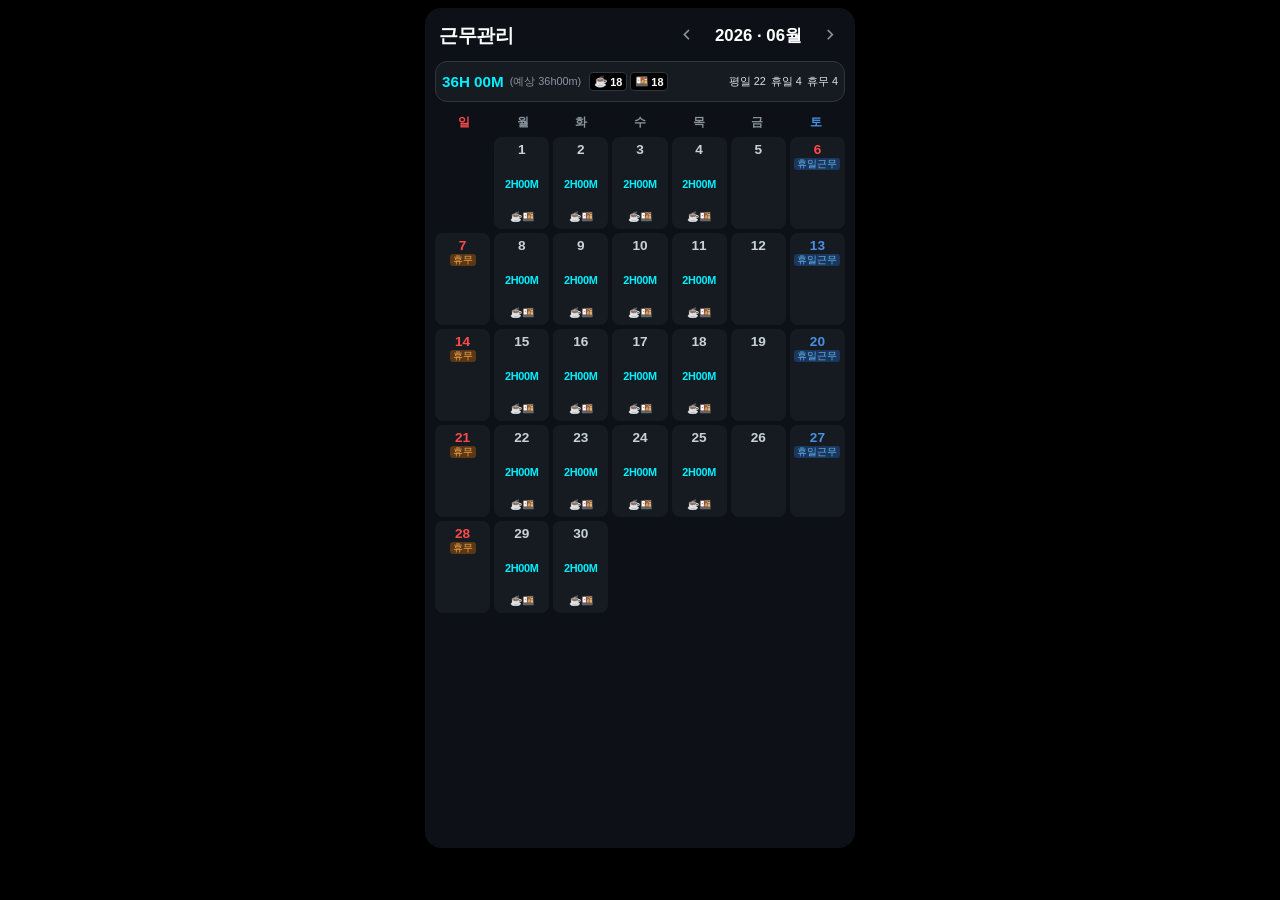
<file: index.htm>
<!DOCTYPE html>
<html lang="ko">
<head>
    <meta charset="UTF-8">
    <meta name="viewport" content="width=device-width, initial-scale=1.0, maximum-scale=1.0, user-scalable=no">
    <title>근무관리 시스템 v9.4 (구글 연동)</title>
    <link href="https://fonts.googleapis.com/css2?family=Material+Symbols+Outlined" rel="stylesheet">
    <style>
        :root {
            --body-bg: #000000;
            --app-bg: #0d1117;
            --card-bg: #161b22;
            --border-color: #30363d;
            --text-main: #e0e0e0;
            --text-white: #ffffff;
            --text-muted: #8b949e;
            --accent-color: #00f0ff;
            --cell-num: #c9d1d9;
        }

        [data-theme="light"] {
            --body-bg: #f0f2f5;
            --app-bg: #ffffff;
            --card-bg: #f6f8fa;
            --border-color: #d0d7de;
            --text-main: #24292f;
            --text-white: #1f2328;
            --text-muted: #57606a;
            --accent-color: #0969da;
            --cell-num: #24292f;
        }

        * { box-sizing: border-box; margin: 0; padding: 0; font-family: -apple-system, BlinkMacSystemFont, "Segoe UI", Roboto, sans-serif; }
        body { background-color: var(--body-bg); color: var(--text-main); display: flex; justify-content: center; align-items: flex-start; min-height: 100vh; padding: 8px; transition: background-color 0.2s ease; }
        
        .app-container {
            background-color: var(--app-bg); width: 100%; max-width: 430px; min-height: 840px;
            border-radius: 16px; padding: 14px 10px; display: flex; flex-direction: column;
            box-shadow: 0 4px 20px rgba(0,0,0,0.3); transition: background-color 0.2s ease;
        }

        .app-header { display: flex; justify-content: space-between; align-items: center; margin-bottom: 12px; padding: 0 4px; }
        .app-title { font-size: 1.2rem; font-weight: 800; color: var(--text-white); letter-spacing: -0.5px; }
        .month-selector { display: flex; align-items: center; gap: 12px; }
        .month-selector h2 { font-size: 1.05rem; font-weight: 600; color: var(--text-white); cursor: pointer; padding: 2px 6px; border-radius: 6px; }
        .month-selector h2:hover { background-color: var(--card-bg); }
        .arrow { cursor: pointer; color: var(--text-muted); user-select: none; font-size: 1.3rem; }

        .summary-bar {
            background-color: var(--card-bg); border: 1px solid var(--border-color); border-radius: 12px;
            display: flex; justify-content: space-between; align-items: center; margin-bottom: 12px;
            overflow: hidden; padding: 10px 6px; white-space: nowrap;
        }

        .summary-left-group { display: flex; align-items: center; gap: 6px; cursor: pointer; flex-shrink: 0; }
        .main-total-time { font-size: 0.95rem; font-weight: 800; color: var(--accent-color); }
        .predicted-time { font-size: 0.68rem; color: var(--text-muted); font-weight: 500; margin-right: 2px; }
        
        .sum-meal-group { display: flex; gap: 3px; font-size: 0.68rem; color: var(--text-white); align-items: center; }
        .sum-meal-item { 
            display: flex; align-items: center; gap: 2px; background: var(--body-bg);
            padding: 2px 4px; border-radius: 4px; border: 1px solid var(--border-color);
        }

        .summary-right-group { display: flex; align-items: center; cursor: pointer; font-size: 0.68rem; color: var(--text-main); font-weight: 500; }
        .dot-split { color: var(--accent-color); margin: 0 1px; }

        .calendar-container { flex-grow: 1; display: flex; flex-direction: column; }
        .weekdays { display: grid; grid-template-columns: repeat(7, 1fr); text-align: center; font-size: 0.78rem; font-weight: 600; color: var(--text-muted); margin-bottom: 6px; }
        .sunday { color: #ff4a4a; }
        .saturday { color: #4a90e2; }

        .days-grid { display: grid; grid-template-columns: repeat(7, 1fr); grid-auto-rows: minmax(92px, 1fr); gap: 4px; }
        .day-cell {
            background-color: var(--card-bg); border-radius: 8px; padding: 4px 2px;
            display: flex; flex-direction: column; justify-content: space-between; align-items: center;
            cursor: pointer; border: 1px solid transparent; position: relative;
        }
        .day-cell.empty { background-color: transparent; cursor: default; border: none; }
        .day-cell.today-match { border: 2px solid var(--accent-color) !important; box-shadow: 0 0 6px rgba(0, 240, 255, 0.2); }

        .day-cell.future-day .day-mid-time,
        .day-cell.future-day .mini-meal {
            opacity: 0.45;
            filter: grayscale(1) contrast(0.8);
            color: var(--text-muted) !important;
        }

        .day-top-row { display: flex; flex-direction: column; align-items: center; width: 100%; gap: 1px; }
        .day-cell .num { font-size: 0.85rem; font-weight: bold; color: var(--cell-num); }
        .day-cell.sun .num { color: #ff4a4a; }
        .day-cell.sat .num { color: #4a90e2; }
        .day-cell.holiday .num { color: #ff4a4a; }

        .mini-type-tag { font-size: 0.62rem; padding: 1px 3px; border-radius: 3px; font-weight: 500; line-height: 1; text-align: center; max-width: 100%; overflow: hidden; white-space: nowrap; }
        .bg-holiday-work { background-color: #1a365d; color: #63b3ed; }
        [data-theme="light"] .bg-holiday-work { background-color: #ebf8ff; color: #2b6cb0; }
        .bg-leave { background-color: #5c3715; color: #f6ad55; }
        [data-theme="light"] .bg-leave { background-color: #feebc8; color: #c05621; }
        .bg-etc { background-color: #3b1854; color: #d6bcfa; }
        [data-theme="light"] .bg-etc { background-color: #faf5ff; color: #6b46c1; }

        .day-mid-time { font-size: 0.68rem; color: var(--accent-color); font-weight: 700; letter-spacing: -0.3px; margin: 2px 0; text-align: center; }
        .day-bottom-row { display: flex; justify-content: center; align-items: center; gap: 2px; width: 100%; min-height: 14px; }
        .mini-meal { font-size: 0.62rem; line-height: 1; }
        
        .mini-duty-badge { font-size: 0.58rem; padding: 0px 2px; border-radius: 2px; font-weight: bold; background-color: #ff4a4a; color: #fff; line-height: 1.2; }
        .mini-duty-badge.iljik { background-color: #4a90e2; }

        .modal-overlay { position: fixed; top: 0; left: 0; right: 0; bottom: 0; background-color: rgba(0, 0, 0, 0.8); display: flex; justify-content: center; align-items: center; padding: 12px; z-index: 999; opacity: 0; pointer-events: none; transition: opacity 0.2s ease; }
        .modal-overlay.open { opacity: 1; pointer-events: auto; }
        .modal-content { background-color: var(--app-bg); border: 1px solid var(--border-color); width: 100%; max-width: 390px; border-radius: 16px; padding: 16px; max-height: 85vh; overflow-y: auto; }
        .modal-header { display: flex; justify-content: space-between; align-items: center; margin-bottom: 12px; }
        .close-btn { color: var(--text-muted); cursor: pointer; }

        .setting-base-box { background-color: var(--card-bg); border: 1px solid var(--border-color); border-radius: 10px; padding: 10px; margin-bottom: 14px; }
        .setting-base-title { font-size: 0.78rem; font-weight: bold; color: var(--accent-color); margin-bottom: 6px; }
        .setting-base-inputs { display: flex; gap: 8px; align-items: center; }
        .setting-base-inputs input { padding: 6px; font-size: 0.85rem; background: var(--app-bg); border: 1px solid var(--border-color); color: var(--text-white); border-radius: 6px;}

        .config-table-container { display: flex; flex-direction: column; gap: 6px; margin-top: 6px; }
        .config-row { display: grid; grid-template-columns: 65px 100px 1fr; gap: 6px; align-items: center; padding: 6px 2px; border-bottom: 1px solid var(--card-bg); }
        .config-date-label { font-size: 0.8rem; font-weight: 600; }
        .config-select { padding: 4px; font-size: 0.8rem; border-radius: 6px; background: var(--card-bg); color: var(--text-white); border: 1px solid var(--border-color);}
        .config-duty-checkboxes { display: flex; gap: 6px; justify-content: flex-end; }
        .config-check-lbl { font-size: 0.75rem; display: flex; align-items: center; gap: 2px; color: var(--text-main); cursor: pointer; }

        .form-group { margin-bottom: 10px; }
        .form-group label { display: block; font-size: 0.75rem; color: var(--text-muted); margin-bottom: 4px; }
        .time-inputs-row { display: flex; gap: 8px; }
        .flex-1 { flex: 1; }

        select, input[type="time"] { width: 100%; background-color: var(--card-bg); border: 1px solid var(--border-color); border-radius: 8px; color: var(--text-white); padding: 8px; font-size: 0.85rem; outline: none; }
        select:focus, input[type="time"]:focus { border-color: var(--accent-color); }
        input[type="time"]:disabled { background-color: var(--app-bg); color: var(--text-muted); border-color: var(--border-color); cursor: not-allowed; }

        .preview-box { background-color: var(--card-bg); border: 1px solid var(--border-color); border-radius: 10px; padding: 8px; margin: 10px 0; }
        .preview-title { font-size: 0.7rem; color: var(--text-muted); margin-bottom: 4px; }
        .preview-grid { display: grid; grid-template-columns: 1fr 1fr; gap: 6px; }
        .preview-label { display: block; font-size: 0.68rem; color: var(--text-muted); }
        .preview-value { font-size: 0.9rem; font-weight: bold; }

        .modal-actions { display: flex; gap: 6px; margin-top: 12px; }
        .btn { flex: 1; padding: 9px; border-radius: 8px; font-size: 0.82rem; font-weight: bold; cursor: pointer; display: flex; align-items: center; justify-content: center; }
        .btn-outline { background-color: transparent; border: 1px solid var(--border-color); color: var(--text-main); }
        .btn-primary { background-color: var(--accent-color); border: none; color: #000000; }
        [data-theme="light"] .btn-primary { color: #ffffff; }

        .report-section { margin-bottom: 12px; border-bottom: 1px solid var(--border-color); padding-bottom: 8px; }
        .report-title { font-size: 0.82rem; font-weight: bold; color: var(--text-white); margin-bottom: 4px; display: flex; align-items: center; gap: 4px; }
        .report-row { display: flex; justify-content: space-between; font-size: 0.75rem; color: var(--text-muted); margin-bottom: 2px; }
        .report-result { text-align: right; font-size: 0.9rem; font-weight: bold; color: var(--text-white); margin-top: 2px; }

        .theme-switch-container { display: flex; justify-content: space-between; align-items: center; padding: 8px 4px; margin-bottom: 12px; border-bottom: 1px solid var(--border-color); }
        
        /* 실시간 구글 연동 중 알림 레이어 스타일 */
        .sync-toast { position: fixed; bottom: 20px; right: 20px; background: rgba(0, 240, 255, 0.9); color: #000; padding: 10px 16px; border-radius: 8px; font-size: 0.82rem; font-weight: bold; z-index: 10000; box-shadow: 0 4px 12px rgba(0,0,0,0.5); display: none; }
    </style>
</head>
<body>

    <div class="app-container">
        <header class="app-header">
            <div class="app-title">근무관리</div>
            <div class="month-selector">
                <span class="material-symbols-outlined arrow" id="prev-month">chevron_left</span>
                <h2 id="current-month-display" title="오늘 날짜로 이동">2026 · 06월</h2>
                <span class="material-symbols-outlined arrow" id="next-month">chevron_right</span>
            </div>
        </header>

        <section class="summary-bar">
            <div class="summary-left-group" id="trigger-report-popup">
                <span class="main-total-time" id="dash-total-overtime">0H 00M</span>
                <span class="predicted-time" id="dash-predicted-overtime">(예상 0h 00m)</span>
                <div class="sum-meal-group">
                    <span class="sum-meal-item" title="조식">☕ <b id="dash-breakfast-count">0</b></span>
                    <span class="sum-meal-item" title="급량비">🍱 <b id="dash-lunch-count">0</b></span>
                </div>
            </div>
            
            <div class="summary-right-group" id="trigger-config-popup">
                <div id="dash-day-distribution">
                    평일 0<span class="dot-split"> </span>휴일근무 0<span class="dot-split"> </span>휴무 0
                </div>
            </div>
        </section>

        <main class="calendar-container">
            <div class="weekdays">
                <div class="sunday">일</div>
                <div>월</div>
                <div>화</div>
                <div>수</div>
                <div>목</div>
                <div>금</div>
                <div class="saturday">토</div>
            </div>
            <div class="days-grid" id="days-grid"></div>
        </main>
    </div>

    <!-- [팝업 1] 월간 정산 내역 모달 -->
    <div class="modal-overlay" id="report-modal">
        <div class="modal-content">
            <header class="modal-header">
                <h3 style="font-size:0.95rem; color:var(--text-white);">월간 정산 내역</h3>
                <span class="material-symbols-outlined close-btn" id="close-report-modal">close</span>
            </header>
            
            <div class="setting-base-box" style="margin-bottom: 12px;">
                <div class="setting-base-title" style="color:var(--text-white);">적용 직급 선택 (2026년 기준)</div>
                <select id="grade-selector" style="padding: 6px; font-size: 0.85rem;">
                    <option value="9">일반 공무원 9급 (시급: 10,949원 / 휴일: 88,017원)</option>
                    <option value="8">일반 공무원 8급 (시급: 12,113원 / 휴일: 97,373원)</option>
                    <option value="7">일반 공무원 7급 (시급: 12,368원 / 휴일: 99,422원)</option>
                    <option value="6">일반 공무원 6급 (시급: 13,692원 / 휴일: 110,065원)</option>
                </select>
            </div>
            
            <div class="report-section">
                <div class="report-title"><span class="material-symbols-outlined" style="color:var(--accent-color); font-size:1rem;">more_time</span> 시간외초과근무수당 (전체 실적합산)</div>
                <div class="report-row"><span>실적 인정 시간</span> <span id="rep-actual-overtime">0H 00M</span></div>
                <div class="report-row"><span>기본 제공시간</span> <span>10h 00m</span></div>
                <div class="report-row"><span>적용 시급</span> <span id="rep-hourly-rate">10,949원</span></div>
                <div class="report-result" style="color:var(--accent-color);" id="rep-overtime-amount">0원</div>
            </div>

            <div class="report-section">
                <div class="report-title"><span class="material-symbols-outlined" style="color:#ff4a4a; font-size:1rem;">event_busy</span> 휴일근무수당 (고정 산정)</div>
                <div class="report-row"><span>당월 실제 휴일근무 일수</span> <span id="rep-holiday-count">0일</span></div>
                <div class="report-row"><span>휴일 일당 기준</span> <span id="rep-holiday-rate">88,017원</span></div>
                <div class="report-result" style="color:#ff4a4a;" id="rep-holiday-amount">0원</div>
            </div>

            <div class="report-section" style="border:none; padding-bottom:0;">
                <div class="report-title"><span class="material-symbols-outlined" style="color:#ffb700; font-size:1rem;">confirmation_number</span> 급량비 정산 현황</div>
                <div class="report-row"><span>새벽 조식비 1차(1~15일)</span> <span id="rep-bf1-val">0원</span></div>
                <div class="report-row"><span>새벽 조식비 2차(16~말일)</span> <span id="rep-bf2-val">0원</span></div>
                <div class="report-row"><span>한낮 급량비 (최대 20개 제한)</span> <span id="rep-lunch-val">0원</span></div>
            </div>

            <div class="modal-actions" style="margin-top:16px;">
                <button type="button" class="btn btn-primary" id="btn-export-excel" style="gap:4px;">
                    <span class="material-symbols-outlined" style="font-size:1.1rem;">download</span> 엑셀용 CSV 내보내기
                </button>
            </div>
        </div>
    </div>

    <!-- [팝업 2] 일별 시간 세부 수정 모달 -->
    <div class="modal-overlay" id="time-modal">
        <div class="modal-content">
            <header class="modal-header">
                <div style="display:flex; align-items:baseline; gap:6px;">
                    <span id="modal-date-day" style="font-size:1.4rem; font-weight:bold; color:var(--text-white);">1</span>
                    <span id="modal-date-month-year" style="font-size:0.85rem; color:var(--text-muted);">6월</span>
                    <span id="modal-date-weekday" style="background-color:#122c34; color:#00f0ff; font-size:0.7rem; padding:1px 4px; border-radius:4px; font-weight:bold;">월</span>
                </div>
                <span class="material-symbols-outlined close-btn" id="close-time-modal">close</span>
            </header>

            <form id="time-form">
                <div class="form-group">
                    <label>근무 형태</label>
                    <select id="modal-work-type">
                        <option value="평일">평일 (기본근무)</option>
                        <option value="휴일근무">휴일근무</option>
                        <option value="휴무">휴무</option>
                        <option value="연가">연가</option>
                        <option value="대휴">대휴</option>
                        <option value="특가">특가</option>
                        <option value="공가">공가</option>
                        <option value="조퇴">조퇴</option>
                        <option value="지각">지각</option>
                        <option value="오전">오전 반차</option>
                        <option value="오후">오후 반차</option>
                    </select>
                </div>

                <div class="time-inputs-row">
                    <div class="form-group flex-1">
                        <label>출근 시간</label>
                        <input type="time" id="start-time">
                    </div>
                    <div class="form-group flex-1">
                        <label>퇴근 시간</label>
                        <input type="time" id="end-time">
                    </div>
                </div>

                <div class="preview-box">
                    <p class="preview-title">일일 변동 미리보기</p>
                    <div class="preview-grid">
                        <div>
                            <span class="preview-label">초과 인정</span>
                            <span class="preview-value" style="color:var(--accent-color);" id="preview-overtime">0H 00M</span>
                        </div>
                        <div>
                            <span class="preview-label">식사 구분</span>
                            <span class="preview-value" style="color:#ffb700;" id="preview-meals">조식 0 / 급량 0</span>
                        </div>
                    </div>
                </div>

                <div class="modal-actions">
                    <button type="button" class="btn btn-outline" id="btn-clear">기본값 리셋</button>
                    <button type="submit" class="btn btn-primary">변경 저장</button>
                </div>
            </form>
        </div>
    </div>

    <!-- [팝업 3] 근무 형태 및 당직 종합 관리 모달 -->
    <div class="modal-overlay" id="config-list-modal">
        <div class="modal-content">
            <header class="modal-header">
                <div><h3 style="font-size:0.95rem; color:var(--text-white);">근무 형태 및 당직 지정</h3></div>
                <span class="material-symbols-outlined close-btn" id="close-config-modal">close</span>
            </header>

            <div class="theme-switch-container">
                <span style="font-size:0.8rem; font-weight:bold;">화면 테마 설정</span>
                <select id="theme-selector" style="width:110px; padding:4px 6px; font-size:0.8rem;">
                    <option value="dark">다크 모드</option>
                    <option value="light">라이트 모드</option>
                </select>
            </div>

            <div class="setting-base-box">
                <div class="setting-base-title">내일부터 적용될 평일 정상근무 기본값</div>
                <div class="setting-base-inputs">
                    <input type="time" id="global-cfg-start" value="04:10">
                    <span style="font-size:0.75rem; color:var(--text-muted);">~</span>
                    <input type="time" id="global-cfg-end" value="16:10">
                    <button type="button" id="btn-save-global-cfg" class="btn btn-primary" style="padding:4px 8px; font-size:0.72rem; flex:none;">설정 저장</button>
                </div>
            </div>
            
            <div class="config-table-container" id="config-rows-injector"></div>
        </div>
    </div>

    <!-- 연동 상태 알림 토스트 -->
    <div id="sync-toast" class="sync-toast">구글 스프레드시트 동기화 중...</div>

    <script>
        // 🔗 1단계에서 안전하게 복사해 오신 선생님의 구글 웹 앱 통신용 핵심 통로 주소
        const SCRIPT_URL = "https://script.google.com/macros/s/AKfycbxC-8y3Ss_vyczVxIJAwgToCBh-wKf9iaHKRxzt9J44DsTfDjIfo_AXXC8LSz1EqJj2Vg/exec";

        let currentDate = new Date(2026, 5, 1); 
        let attendanceData = JSON.parse(localStorage.getItem('overtime_data_v9_4')) || {};
        let globalConfig = JSON.parse(localStorage.getItem('global_work_config_v9_4')) || { startTime: "04:10", endTime: "16:10" };
        let currentTheme = localStorage.getItem('app_theme_v9_4') || 'dark';
        let userGrade = localStorage.getItem('user_grade_v9_4') || '9'; 
        let selectedDateStr = null;
        
        const systemToday = new Date();
        const todayMidnight = new Date(systemToday.getFullYear(), systemToday.getMonth(), systemToday.getDate());

        const gradeRates = {
            "9": { hourly: 10949, holiday: 88017 },
            "8": { hourly: 12113, holiday: 97373 },
            "7": { hourly: 12368, holiday: 99422 },
            "6": { hourly: 13692, holiday: 110065 }
        };

        const daysGrid = document.getElementById('days-grid');
        const currentMonthDisplay = document.getElementById('current-month-display');
        const timeModal = document.getElementById('time-modal');
        const reportModal = document.getElementById('report-modal');
        const configListModal = document.getElementById('config-list-modal');
        const modalWorkTypeSelect = document.getElementById('modal-work-type');
        const startTimeInput = document.getElementById('start-time');
        const endTimeInput = document.getElementById('end-time');
        const themeSelector = document.getElementById('theme-selector');
        const gradeSelector = document.getElementById('grade-selector');
        const syncToast = document.getElementById('sync-toast');

        init();

        function init() {
            document.documentElement.setAttribute('data-theme', currentTheme);
            themeSelector.value = currentTheme;
            gradeSelector.value = userGrade;

            document.getElementById('global-cfg-start').value = globalConfig.startTime;
            document.getElementById('global-cfg-end').value = globalConfig.endTime;
            renderCalendar();
            updateDashboard();
            setupEventListeners();
        }

        // 구글 스프레드시트로 실시간 통신 데이터를 날려주는 전송 함수 (비동기)
        function sendDataToGoogleSheets(dateStr, itemData) {
            showToast("구글 스프레드시트에 저장 중...");
            
            // 전송용 데이터 포맷 구성
            const payload = {
                date: dateStr,
                workType: itemData ? itemData.workType : "기본값(리셋)",
                startTime: itemData ? itemData.startTime : "",
                endTime: itemData ? itemData.endTime : "",
                overtimeText: itemData ? itemData.overtimeText || "" : "",
                breakfast: itemData ? itemData.breakfast : 0,
                lunch: itemData ? itemData.lunch : 0,
                isSukjik: itemData ? (itemData.isSukjik ? "O" : "X") : "X",
                isIljik: itemData ? (itemData.isIljik ? "O" : "X") : "X"
            };

            fetch(SCRIPT_URL, {
                method: "POST",
                mode: "no-cors", // 교차 출처(CORS) 오류 우회 옵션
                headers: { "Content-Type": "application/json" },
                body: JSON.stringify(payload)
            })
            .then(() => {
                showToast("구글 서버 저장 완료! ✅", 2000);
            })
            .catch(err => {
                console.error("구글 연동 실패:", err);
                showToast("구글 동기화 실패 ❌ (네트워크 확인)", 3000);
            });
        }

        function showToast(msg, duration = 0) {
            syncToast.textContent = msg;
            syncToast.style.display = "block";
            if (duration > 0) {
                setTimeout(() => { syncToast.style.display = "none"; }, duration);
            }
        }

        function isLegalHoliday(year, month, day) {
            const m = month + 1;
            const fixedHolidays = ["1-1", "3-1", "5-5", "6-6", "7-17", "8-15", "10-3", "10-9", "12-25"];
            if (fixedHolidays.includes(`${m}-${day}`)) return true;
            if (year === 2026) {
                const dynamic2026 = ["2-16", "2-17", "2-18", "3-3", "5-24", "9-24", "9-25", "9-26"]; 
                return dynamic2026.includes(`${m}-${day}`);
            }
            return false;
        }

        function applyTimeInputRules(type, targetDateStr = null) {
            startTimeInput.disabled = false;
            endTimeInput.disabled = false;

            let saved = targetDateStr ? attendanceData[targetDateStr] : null;
            let isFriday = false;
            if (targetDateStr) {
                let dParts = targetDateStr.split('-').map(Number);
                if (new Date(dParts[0], dParts[1]-1, dParts[2]).getDay() === 5) {
                    isFriday = true;
                }
            }

            switch (type) {
                case '평일':
                    if (saved && saved.startTime) {
                        startTimeInput.value = saved.startTime;
                        endTimeInput.value = saved.endTime;
                    } else {
                        startTimeInput.value = isFriday ? "06:00" : globalConfig.startTime;
                        endTimeInput.value = isFriday ? "15:00" : globalConfig.endTime;
                    }
                    break;
                case '휴일근무':
                    startTimeInput.value = (saved && saved.startTime) ? saved.startTime : ""; 
                    endTimeInput.value = (saved && saved.endTime) ? saved.endTime : ""; 
                    break;
                case '조퇴':
                    startTimeInput.value = (saved && saved.startTime) ? saved.startTime : "06:00"; 
                    endTimeInput.value = (saved && saved.endTime) ? saved.endTime : "12:00"; 
                    break;
                case '지각':
                    startTimeInput.value = "08:00"; endTimeInput.value = "15:00"; startTimeInput.disabled = true; break;
                case '오전':
                    startTimeInput.value = "10:00"; endTimeInput.value = "15:00"; startTimeInput.disabled = true; break;
                case '오후':
                    startTimeInput.value = "06:00"; endTimeInput.value = "10:00"; endTimeInput.disabled = true; break;
                default: 
                    startTimeInput.value = ""; endTimeInput.value = "";
                    startTimeInput.disabled = true; endTimeInput.disabled = true; break;
            }
        }

        function parseDailySheet(dateStr, workType, startVal, endVal) {
            let overtimeMins = 0; let breakfast = 0; let lunch = 0;
            if (!startVal || !endVal) return { overtimeMins, breakfast, lunch, timeText: "" };

            const [sH, sM] = startVal.split(':').map(Number);
            const [eH, eM] = endVal.split(':').map(Number);
            let startMins = sH * 60 + sM;
            let endMins = eH * 60 + eM;
            if (endMins < startMins) endMins += 24 * 60; 

            if (workType !== '휴일근무' && !['휴무','연가','대휴','특가','공가'].includes(workType)) {
                let totalWorkMins = endMins - startMins;
                let baseWorkMins = 540; 
                let remainingMins = totalWorkMins - baseWorkMins;
                if (remainingMins > 0) {
                    overtimeMins = Math.max(0, remainingMins - 60); 
                }
                if (sH < 5) breakfast = 1; 
                if (eH >= 16) lunch = 1;   
            } 
            else if (workType === '휴일근무') {
                let targetStart = 3 * 60; 
                let targetEnd = 6 * 60;   
                let overlapStart = Math.max(startMins, targetStart);
                let overlapEnd = Math.min(endMins, targetEnd);
                if (overlapStart < overlapEnd) {
                    overtimeMins += (overlapEnd - overlapStart); 
                }

                let afternoonStart = 15 * 60;
                let afternoonEnd = 18 * 60;
                let overlapAfternoonStart = Math.max(startMins, afternoonStart);
                let overlapAfternoonEnd = Math.min(endMins, afternoonEnd);
                if (overlapAfternoonStart < overlapAfternoonEnd) {
                    overtimeMins += (overlapAfternoonEnd - overlapAfternoonStart);
                }

                let mealMins = 0;
                let mStart1 = Math.max(startMins, 3 * 60); let mEnd1 = Math.min(endMins, 6 * 60);
                if (mStart1 < mEnd1) mealMins += (mEnd1 - mStart1);
                let mStart2 = Math.max(startMins, 15 * 60); let mEnd2 = Math.min(endMins, 18 * 60);
                if (mStart2 < mEnd2) mealMins += (mEnd2 - mStart2);

                if (mealMins >= 120) lunch = 1;
            }

            const h = Math.floor(overtimeMins / 60);
            const m = overtimeMins % 60;
            return { 
                overtimeMins, breakfast, lunch, 
                timeText: overtimeMins > 0 ? `${h}H ${String(m).padStart(2, '0')}M` : "" 
            };
        }

        function getBaseWorkType(year, month, day, dayOfWeek, isHoli) {
            const dateStr = `${year}-${String(month + 1).padStart(2, '0')}-${String(day).padStart(2, '0')}`;
            if (attendanceData[dateStr] && attendanceData[dateStr].workType) return attendanceData[dateStr].workType;

            if (dayOfWeek === 1 || (dayOfWeek >= 2 && dayOfWeek <= 5)) {
                const prevStr = `${year}-${String(month + 1).padStart(2, '0')}-${String(day - 1).padStart(2, '0')}`;
                if (attendanceData[prevStr] && attendanceData[prevStr].isSukjik) return '대휴';
            }

            if (isHoli || dayOfWeek === 6) return '휴일근무';
            if (dayOfWeek === 0) return '휴무';
            return '평일';
        }

        function renderCalendar() {
            daysGrid.innerHTML = '';
            const year = currentDate.getFullYear();
            const month = currentDate.getMonth();

            currentMonthDisplay.textContent = `${year} · ${String(month + 1).padStart(2, '0')}월`;

            const firstDayIndex = new Date(year, month, 1).getDay();
            const lastDay = new Date(year, month + 1, 0).getDate();

            for (let i = 0; i < firstDayIndex; i++) {
                const emptyCell = document.createElement('div');
                emptyCell.classList.add('day-cell', 'empty');
                daysGrid.appendChild(emptyCell);
            }

            for (let day = 1; day <= lastDay; day++) {
                const dayCell = document.createElement('div');
                dayCell.classList.add('day-cell');
                
                const cellDate = new Date(year, month, day);
                const dayOfWeek = cellDate.getDay();
                const isHoli = isLegalHoliday(year, month, day);
                if (dayOfWeek === 0) dayCell.classList.add('sun');
                if (dayOfWeek === 6) dayCell.classList.add('sat');
                if (isHoli) dayCell.classList.add('holiday');

                if (year === systemToday.getFullYear() && month === systemToday.getMonth() && day === systemToday.getDate()) {
                    dayCell.classList.add('today-match');
                }

                const isFuture = cellDate > todayMidnight;
                if (isFuture) {
                    dayCell.classList.add('future-day');
                }

                const dateStr = `${year}-${String(month + 1).padStart(2, '0')}-${String(day).padStart(2, '0')}`;
                dayCell.dataset.date = dateStr;

                let computedType = getBaseWorkType(year, month, day, dayOfWeek, isHoli);
                let saved = attendanceData[dateStr];
                
                let activeType = saved ? saved.workType : computedType;
                let activeStart = saved ? saved.startTime : "";
                let activeEnd = saved ? saved.endTime : "";
                let isSuk = saved ? saved.isSukjik : false;
                let isIl = saved ? saved.isIljik : false;
                
                if (!saved) {
                    if (activeType === '평일') { 
                        activeStart = (dayOfWeek === 5) ? "06:00" : globalConfig.startTime; 
                        activeEnd = (dayOfWeek === 5) ? "15:00" : globalConfig.endTime; 
                    }
                }

                let classDecorator = "";
                if (activeType === '휴일근무') classDecorator = "bg-holiday-work";
                else if (['휴무', '연가', '대휴', '특가', '공가'].includes(activeType)) classDecorator = "bg-leave";
                else if (['조퇴', '지각', '오전', '오후'].includes(activeType)) classDecorator = "bg-etc";

                let displayTag = (activeType !== '평일') ? `<span class="mini-type-tag ${classDecorator}">${activeType}</span>` : '';
                let metrics = parseDailySheet(dateStr, activeType, activeStart, activeEnd);
                
                let midTimeHtml = metrics.timeText ? `<div class="day-mid-time">${metrics.timeText.replace(' ', '')}</div>` : `<div class="day-mid-time" style="visibility:hidden;">-</div>`;

                let mealIconsStr = "";
                if (metrics.breakfast > 0) mealIconsStr += "☕"; 
                if (metrics.lunch > 0) mealIconsStr += "🍱"; 

                let bottomInfoHtml = `
                    <div class="day-bottom-row">
                        ${mealIconsStr ? `<span class="mini-meal">${mealIconsStr}</span>` : ''}
                        ${isSuk ? `<span class="mini-duty-badge">숙</span>` : ''}
                        ${isIl ? `<span class="mini-duty-badge">일</span>` : ''}
                    </div>
                `;

                dayCell.innerHTML = `
                    <div class="day-top-row">
                        <span class="num">${day}</span>
                        ${displayTag}
                    </div>
                    ${midTimeHtml}
                    ${bottomInfoHtml}
                `;

                dayCell.addEventListener('click', () => openTimeModal(dateStr, day, dayOfWeek, isHoli));
                daysGrid.appendChild(dayCell);
            }
        }

        function updateDashboard() {
            const year = currentDate.getFullYear();
            const monthIdx = currentDate.getMonth();
            const prefix = `${year}-${String(monthIdx + 1).padStart(2, '0')}`;
            const totalDays = new Date(year, monthIdx + 1, 0).getDate();

            let actualOvertimeMins = 0;   
            let predictedOvertimeMins = 0;
            let fullMonthHolidayCount = 0; 

            let bf1Count = 0; let bf2Count = 0; let rawLunchCount = 0;
            let countNormal = 0; let countHolidayWork = 0; let countHuumu = 0;

            const currentRates = gradeRates[userGrade] || gradeRates["9"];

            for (let d = 1; d <= totalDays; d++) {
                const dStr = `${prefix}-${String(d).padStart(2, '0')}`;
                const dayOfWeek = new Date(year, monthIdx, d).getDay();
                const isHoli = isLegalHoliday(year, monthIdx, d);

                let currentType = getBaseWorkType(year, monthIdx, d, dayOfWeek, isHoli);
                let saved = attendanceData[dStr];

                let startVal = saved ? saved.startTime : "";
                let endVal = saved ? saved.endTime : "";

                if (!saved) {
                    if (currentType === '평일') { 
                        startVal = (dayOfWeek === 5) ? "06:00" : globalConfig.startTime; 
                        endVal = (dayOfWeek === 5) ? "15:00" : globalConfig.endTime; 
                    }
                }

                let metrics = parseDailySheet(dStr, currentType, startVal, endVal);
                const loopDate = new Date(year, monthIdx, d);
                
                const isPastOrToday = (loopDate <= todayMidnight);

                if (saved || isPastOrToday) {
                    actualOvertimeMins += metrics.overtimeMins; 
                }
                predictedOvertimeMins += metrics.overtimeMins;
                
                if (currentType === '휴일근무') {
                    if (saved || isPastOrToday) {
                        fullMonthHolidayCount++;
                    }
                }

                if (saved || isPastOrToday) {
                    if (d <= 15) bf1Count += metrics.breakfast;
                    else bf2Count += metrics.breakfast;
                    rawLunchCount += metrics.lunch;
                }

                if (currentType === '평일' || ['조퇴', '지각', '오전', '오후'].includes(currentType)) {
                    countNormal++;
                } else if (currentType === '휴일근무') {
                    countHolidayWork++;
                } else if (['휴무', '연가', '대휴', '특가', '공가'].includes(currentType)) {
                    countHuumu++;
                }
            }

            const h = Math.floor(actualOvertimeMins / 60);
            const m = actualOvertimeMins % 60;
            document.getElementById('dash-total-overtime').textContent = `${h}H ${String(m).padStart(2, '0')}M`;

            const ph = Math.floor(predictedOvertimeMins / 60);
            const pm = Math.floor(predictedOvertimeMins % 60);
            document.getElementById('dash-predicted-overtime').textContent = `(예상 ${ph}h${String(pm).padStart(2, '0')}m)`;
            
            document.getElementById('dash-breakfast-count').textContent = bf1Count + bf2Count;
            document.getElementById('dash-lunch-count').textContent = rawLunchCount; 

            document.getElementById('dash-day-distribution').innerHTML = `
                평일 ${countNormal}<span class="dot-split"> </span>휴일 ${countHolidayWork}<span class="dot-split"> </span>휴무 ${countHuumu}
            `;

            let limitedOvertimeMins = Math.min(actualOvertimeMins, 50 * 60);
            const lh = Math.floor(limitedOvertimeMins / 60);
            document.getElementById('rep-actual-overtime').textContent = `${h}H ${String(m).padStart(2, '0')}M (인정: ${lh}H)`;

            document.getElementById('rep-hourly-rate').textContent = `${currentRates.hourly.toLocaleString()}원`;
            let overtimeSalary = Math.floor(((lh + 10) * currentRates.hourly) / 10) * 10;
            document.getElementById('rep-overtime-amount').textContent = `${overtimeSalary.toLocaleString()}원`;

            document.getElementById('rep-holiday-rate').textContent = `${currentRates.holiday.toLocaleString()}원`;
            let holidaySalary = Math.floor((fullMonthHolidayCount * currentRates.holiday) / 10) * 10;
            document.getElementById('rep-holiday-count').textContent = `${fullMonthHolidayCount}일`;
            document.getElementById('rep-holiday-amount').textContent = `${holidaySalary.toLocaleString()}원`;

            let limitedLunchCount = Math.min(rawLunchCount, 20);
            document.getElementById('rep-bf1-val').textContent = `${bf1Count}개 = ${(bf1Count * 9000).toLocaleString()}원`;
            document.getElementById('rep-bf2-val').textContent = `${bf2Count}개 = ${(bf2Count * 9000).toLocaleString()}원`;
            document.getElementById('rep-lunch-val').textContent = `${limitedLunchCount}개 (원천: ${rawLunchCount}개) = ${(limitedLunchCount * 9000).toLocaleString()}원`;
        }

        function exportToCsv() {
            const year = currentDate.getFullYear();
            const monthIdx = currentDate.getMonth();
            const prefix = `${year}-${String(monthIdx + 1).padStart(2, '0')}`;
            const totalDays = new Date(year, monthIdx + 1, 0).getDate();

            let csvContent = "\uFEFF";
            csvContent += "날짜,근무형태,출근시간,퇴근시간,실적정산시간,조식(여부),급량비(여부),숙직,일직\n";

            for (let d = 1; d <= totalDays; d++) {
                const dStr = `${prefix}-${String(d).padStart(2, '0')}`;
                const dayOfWeek = new Date(year, monthIdx, d).getDay();
                const isHoli = isLegalHoliday(year, monthIdx, d);
                const dayLabels = ['일','월','화','수','목','금','토'];

                let currentType = getBaseWorkType(year, monthIdx, d, dayOfWeek, isHoli);
                let saved = attendanceData[dStr];

                let startVal = saved ? saved.startTime : "";
                let endVal = saved ? saved.endTime : "";
                let isSuk = saved && saved.isSukjik ? "O" : "X";
                let isIl = saved && saved.isIljik ? "O" : "X";

                if (!saved) {
                    if (currentType === '평일') { 
                        startVal = (dayOfWeek === 5) ? "06:00" : globalConfig.startTime; 
                        endVal = (dayOfWeek === 5) ? "15:00" : globalConfig.endTime; 
                    }
                }

                let metrics = parseDailySheet(dStr, currentType, startVal, endVal);
                let timeTxt = metrics.timeText ? metrics.timeText : "0H 00M";
                let bfTxt = metrics.breakfast > 0 ? "1" : "0";
                let lunchTxt = metrics.lunch > 0 ? "1" : "0";

                csvContent += `${d}일(${dayLabels[dayOfWeek]}),${currentType},${startVal || "-"},${endVal || "-"},${timeTxt},${bfTxt},${lunchTxt},${isSuk},${isIl}\n`;
            }

            const blob = new Blob([csvContent], { type: 'text/csv;charset=utf-8;' });
            const link = document.createElement("a");
            const url = URL.createObjectURL(blob);
            link.setAttribute("href", url);
            link.setAttribute("download", `근무내역_정산_${year}년_${monthIdx+1}월.csv`);
            link.style.visibility = 'hidden';
            document.body.appendChild(link);
            link.click();
            document.body.removeChild(link);
        }

        function openConfigListModal() {
            const injector = document.getElementById('config-rows-injector');
            injector.innerHTML = '';

            const year = currentDate.getFullYear();
            const monthIdx = currentDate.getMonth();
            const prefix = `${year}-${String(monthIdx + 1).padStart(2, '0')}`;
            const totalDays = new Date(year, monthIdx + 1, 0).getDate();
            const weekdaysText = ['일', '월', '화', '수', '목', '금', '토'];

            for (let d = 1; d <= totalDays; d++) {
                const dStr = `${prefix}-${String(d).padStart(2, '0')}`;
                const dayOfWeek = new Date(year, monthIdx, d).getDay();
                const isHoli = isLegalHoliday(year, monthIdx, d);

                let saved = attendanceData[dStr];
                let activeType = saved ? saved.workType : getBaseWorkType(year, monthIdx, d, dayOfWeek, isHoli);
                let isSuk = saved ? saved.isSukjik : false;
                let isIl = saved ? saved.isIljik : false;

                const row = document.createElement('div');
                row.classList.add('config-row');
                
                let textColor = "var(--text-main)";
                if(dayOfWeek===0 || isHoli) textColor = "#ff4a4a";
                if(dayOfWeek===6) textColor = "#4a90e2";

                row.innerHTML = `
                    <div class="config-date-label" style="color: ${textColor};">${d}일(${weekdaysText[dayOfWeek]})</div>
                    <div>
                        <select class="config-select" data-date="${dStr}">
                            <option value="평일" ${activeType==='평일'?'selected':''}>평일</option>
                            <option value="휴일근무" ${activeType==='휴일근무'?'selected':''}>휴일근무</option>
                            <option value="휴무" ${activeType==='휴무'?'selected':''}>휴무</option>
                            <option value="연가" ${activeType==='연가'?'selected':''}>연가</option>
                            <option value="대휴" ${activeType==='대휴'?'selected':''}>대휴</option>
                            <option value="특가" ${activeType==='특가'?'selected':''}>특가</option>
                            <option value="공가" ${activeType==='공가'?'selected':''}>공가</option>
                            <option value="조퇴" ${activeType==='조퇴'?'selected':''}>조퇴</option>
                            <option value="지각" ${activeType==='지각'?'selected':''}>지각</option>
                        </select>
                    </div>
                    <div class="config-duty-checkboxes">
                        <label class="config-check-lbl"><input type="checkbox" class="suk-chk" data-date="${dStr}" ${isSuk?'checked':''}> 숙직</label>
                        <label class="config-check-lbl"><input type="checkbox" class="il-chk" data-date="${dStr}" ${isIl?'checked':''}> 일직</label>
                    </div>
                `;

                row.querySelector('.config-select').addEventListener('change', (e) => {
                    const targetDate = e.target.dataset.date;
                    const nextType = e.target.value;
                    initDayContainer(targetDate);
                    attendanceData[targetDate].workType = nextType;
                    
                    let targetDayOfWeek = new Date(targetDate.split('-')[0], targetDate.split('-')[1]-1, targetDate.split('-')[2]).getDay();

                    if (nextType === '평일') { 
                        attendanceData[targetDate].startTime = (targetDayOfWeek === 5) ? "06:00" : globalConfig.startTime; 
                        attendanceData[targetDate].endTime = (targetDayOfWeek === 5) ? "15:00" : globalConfig.endTime; 
                    }
                    else if (nextType === '휴일근무') { attendanceData[targetDate].startTime = ""; attendanceData[targetDate].endTime = ""; }
                    else if (nextType === '조퇴') { attendanceData[targetDate].startTime = "06:00"; attendanceData[targetDate].endTime = "12:00"; }
                    
                    syncAndRefresh(targetDate);
                });

                row.querySelector('.suk-chk').addEventListener('change', (e) => {
                    const targetDate = e.target.dataset.date;
                    initDayContainer(targetDate, activeType); 
                    attendanceData[targetDate].isSukjik = e.target.checked;
                    syncAndRefresh(targetDate);
                });

                row.querySelector('.il-chk').addEventListener('change', (e) => {
                    const targetDate = e.target.dataset.date;
                    initDayContainer(targetDate, activeType);
                    attendanceData[targetDate].isIljik = e.target.checked;
                    syncAndRefresh(targetDate);
                });

                injector.appendChild(row);
            }

            configListModal.classList.add('open');
        }

        function initDayContainer(dateStr, fallbackType = "평일") {
            if (!attendanceData[dateStr]) {
                let targetDayOfWeek = new Date(dateStr.split('-')[0], dateStr.split('-')[1]-1, dateStr.split('-')[2]).getDay();
                let isFri = (targetDayOfWeek === 5 && fallbackType === "평일");
                attendanceData[dateStr] = {
                    workType: fallbackType, 
                    startTime: isFri ? "06:00" : (fallbackType === "평일" ? globalConfig.startTime : ""), 
                    endTime: isFri ? "15:00" : (fallbackType === "평일" ? globalConfig.endTime : ""),
                    isSukjik: false, isIljik: false, overtimeMins: 0, breakfast: 0, lunch: 0
                };
            }
        }

        function syncAndRefresh(dateStr) {
            let item = attendanceData[dateStr];
            let res = parseDailySheet(dateStr, item.workType, item.startTime, item.endTime);
            item.overtimeMins = res.overtimeMins;
            item.breakfast = res.breakfast;
            item.lunch = res.lunch;
            item.overtimeText = res.timeText;

            localStorage.setItem('overtime_data_v9_4', JSON.stringify(attendanceData));
            renderCalendar();
            updateDashboard();
            
            // 변경 내역 구글에 즉시 저장 연동
            sendDataToGoogleSheets(dateStr, item);
        }

        function openTimeModal(dateStr, dayNum, dayOfWeek, isHoli) {
            selectedDateStr = dateStr;
            const weekdaysText = ['일', '월', '화', '수', '목', '금', '토'];

            document.getElementById('modal-date-day').textContent = dayNum;
            document.getElementById('modal-date-month-year').textContent = `${currentDate.getMonth() + 1}월`;
            document.getElementById('modal-date-weekday').textContent = weekdaysText[dayOfWeek];

            let saved = attendanceData[dateStr];
            if (saved) {
                modalWorkTypeSelect.value = saved.workType;
                applyTimeInputRules(saved.workType, dateStr);
            } else {
                modalWorkTypeSelect.value = getBaseWorkType(currentDate.getFullYear(), currentDate.getMonth(), dayNum, dayOfWeek, isHoli);
                applyTimeInputRules(modalWorkTypeSelect.value, dateStr);
            }

            updateModalLivePreview();
            timeModal.classList.add('open');
        }

        function updateModalLivePreview() {
            let res = parseDailySheet(selectedDateStr, modalWorkTypeSelect.value, startTimeInput.value, endTimeInput.value);
            document.getElementById('preview-overtime').textContent = res.timeText ? res.timeText : "0H 00M";
            document.getElementById('preview-meals').textContent = `조식 ${res.breakfast} / 급량 ${res.lunch}`;
        }

        function setupEventListeners() {
            document.getElementById('trigger-report-popup').addEventListener('click', () => reportModal.classList.add('open'));
            document.getElementById('trigger-config-popup').addEventListener('click', () => openConfigListModal());
            
            document.getElementById('close-report-modal').addEventListener('click', () => reportModal.classList.remove('open'));
            document.getElementById('close-config-modal').addEventListener('click', () => configListModal.classList.remove('open'));

            currentMonthDisplay.addEventListener('click', () => {
                currentDate = new Date(systemToday.getFullYear(), systemToday.getMonth(), 1);
                renderCalendar();
                updateDashboard();
            });

            document.getElementById('btn-export-excel').addEventListener('click', exportToCsv);

            themeSelector.addEventListener('change', (e) => {
                currentTheme = e.target.value;
                document.documentElement.setAttribute('data-theme', currentTheme);
                localStorage.setItem('app_theme_v9_4', currentTheme);
            });

            gradeSelector.addEventListener('change', (e) => {
                userGrade = e.target.value;
                localStorage.setItem('user_grade_v9_4', userGrade);
                updateDashboard();
            });

            document.getElementById('btn-save-global-cfg').addEventListener('click', () => {
                const s = document.getElementById('global-cfg-start').value;
                const e = document.getElementById('global-cfg-end').value;
                if(!s || !e) { alert("출퇴근 시간을 올바르게 넣어주세요."); return; }
                
                globalConfig.startTime = s;
                globalConfig.endTime = e;
                localStorage.setItem('global_work_config_v9_4', JSON.stringify(globalConfig));
                
                alert("내일부터의 평일 기본 근무시간 설정이 변경되었습니다.");
                renderCalendar();
                updateDashboard();
            });

            modalWorkTypeSelect.addEventListener('change', (e) => {
                applyTimeInputRules(e.target.value, selectedDateStr);
                updateModalLivePreview();
            });
            [startTimeInput, endTimeInput].forEach(inp => {
                inp.addEventListener('input', () => updateModalLivePreview());
            });

            document.getElementById('close-time-modal').addEventListener('click', () => timeModal.classList.remove('open'));

            // 리셋(삭제) 동작 시 구글 시트에도 리셋 데이터 전송
            document.getElementById('btn-clear').addEventListener('click', () => {
                let heldSuk = false;
                let heldIl = false;
                
                if (attendanceData[selectedDateStr]) {
                    heldSuk = attendanceData[selectedDateStr].isSukjik || false;
                    heldIl = attendanceData[selectedDateStr].isIljik || false;
                    delete attendanceData[selectedDateStr];
                }
                
                if(heldSuk || heldIl) {
                    let targetDayOfWeek = new Date(selectedDateStr.split('-')[0], selectedDateStr.split('-')[1]-1, selectedDateStr.split('-')[2]).getDay();
                    attendanceData[selectedDateStr] = {
                        workType: "평일", 
                        startTime: (targetDayOfWeek===5)?"06:00":globalConfig.startTime, 
                        endTime: (targetDayOfWeek===5)?"15:00":globalConfig.endTime,
                        isSukjik: heldSuk, isIljik: heldIl, overtimeMins: 0, breakfast: 0, lunch: 0
                    };
                    sendDataToGoogleSheets(selectedDateStr, attendanceData[selectedDateStr]);
                } else {
                    sendDataToGoogleSheets(selectedDateStr, null);
                }
                
                localStorage.setItem('overtime_data_v9_4', JSON.stringify(attendanceData));
                timeModal.classList.remove('open');
                renderCalendar();
                updateDashboard();
            });

            // 개별 수정 후 변경 저장 버튼 누를 때 구글에 즉시 전송
            document.getElementById('time-form').addEventListener('submit', (e) => {
                e.preventDefault();
                let res = parseDailySheet(selectedDateStr, modalWorkTypeSelect.value, startTimeInput.value, endTimeInput.value);
                
                let prevSuk = false; let prevIl = false;
                if(attendanceData[selectedDateStr]) {
                    prevSuk = attendanceData[selectedDateStr].isSukjik || false;
                    prevIl = attendanceData[selectedDateStr].isIljik || false;
                }

                attendanceData[selectedDateStr] = {
                    workType: modalWorkTypeSelect.value,
                    startTime: startTimeInput.value,
                    endTime: endTimeInput.value,
                    isSukjik: prevSuk,
                    isIljik: prevIl,
                    overtimeText: res.timeText,
                    overtimeMins: res.overtimeMins,
                    breakfast: res.breakfast,
                    lunch: res.lunch
                };

                localStorage.setItem('overtime_data_v9_4', JSON.stringify(attendanceData));
                timeModal.classList.remove('open');
                renderCalendar();
                updateDashboard();
                
                // 구글 시트로 데이터 날려주기
                sendDataToGoogleSheets(selectedDateStr, attendanceData[selectedDateStr]);
            });

            document.getElementById('prev-month').addEventListener('click', () => {
                if (currentDate.getFullYear() === 2026 && currentDate.getMonth() === 5) {
                    alert("2026년 06월 이전으로는 이동할 수 없습니다.");
                    return;
                }
                currentDate.setMonth(currentDate.getMonth() - 1);
                renderCalendar();
                updateDashboard();
            });
            document.getElementById('next-month').addEventListener('click', () => {
                currentDate.setMonth(currentDate.getMonth() + 1);
                renderCalendar();
                updateDashboard();
            });
        }
    </script>
</body>
</html>
</file>
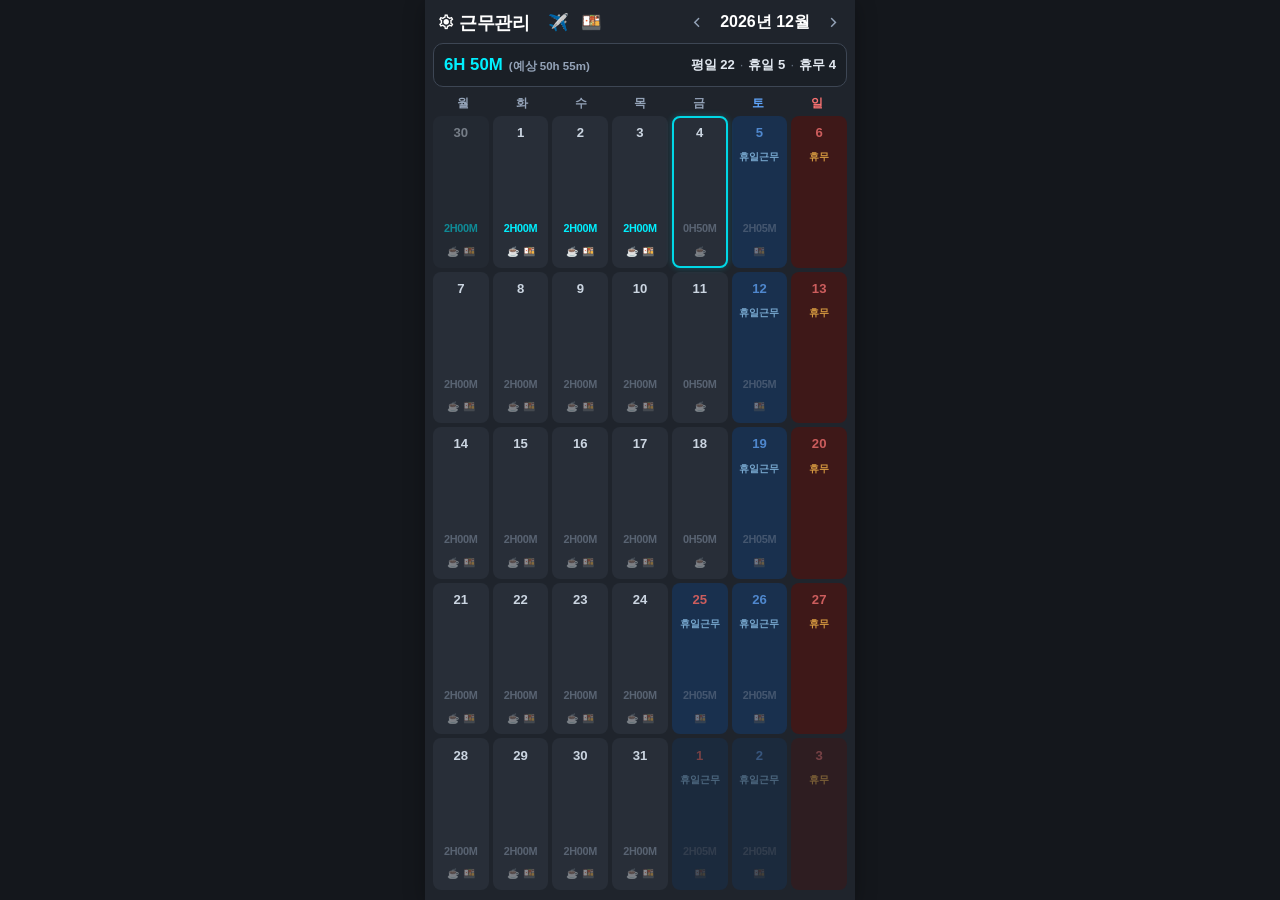
<file: index.html>
<!DOCTYPE html>
<html lang="ko">
<head>
    <meta charset="UTF-8">
    <meta name="viewport" content="width=device-width, initial-scale=1.0, maximum-scale=1.0, user-scalable=no">
    <meta name="apple-mobile-web-app-capable" content="yes">
    <meta name="apple-mobile-web-app-status-bar-style" content="black-translucent">
    <meta name="mobile-web-app-capable" content="yes">
    <meta name="theme-color" content="#1f242c">
    
    <title>근무관리</title>
    <link href="https://fonts.googleapis.com/css2?family=Material+Symbols+Outlined" rel="stylesheet">
    <style>
        :root {
            --body-bg: #14171c;
            --app-bg: #1f242c; 
            --card-bg: #282e38; 
            --header-bg: #1a1f26;
            --border-color: #3d4654;
            --text-main: #e2e8f0;
            --text-white: #ffffff;
            --text-muted: #94a3b8;
            --accent-color: #00f0ff;
            --cell-num: #cbd5e1;
            --sookjik-bg: #f43f5e;
            --iljik-bg: #fbbf24;
            --custom-future: #38bdf8;
            
            --bg-holiday-working: #1e3a5f; 
            --bg-resting: #4c1d1d;        
            --bg-etc-working: #3b0764;
            --select-text-color: #ffffff;

            --today-border-rgb: 0, 240, 255;
            --box-opacity: 0.8;
        }

        [data-theme="light"] {
            --body-bg: #f8fafc;
            --app-bg: #ffffff;
            --card-bg: #f1f5f9;
            --header-bg: #e2e8f0;
            --border-color: #cbd5e1;
            --text-main: #334155;
            --text-white: #0f172a;
            --text-muted: #64748b;
            --accent-color: #0284c7;
            --cell-num: #334155;
            --sookjik-bg: #be123c;
            --iljik-bg: #d97706;
            --custom-future: #0369a1;
            
            --bg-holiday-working: #e0f2fe; 
            --bg-resting: #fee2e2;         
            --bg-etc-working: #f3e8ff;
            --select-text-color: #334155;

            --today-border-rgb: 2, 132, 199;
            --box-opacity: 0.8;
        }

        * { box-sizing: border-box; margin: 0; padding: 0; font-family: -apple-system, BlinkMacSystemFont, "Segoe UI", Roboto, sans-serif; }
        html, body { height: 100%; overflow: hidden; background-color: var(--body-bg); color: var(--text-main); }
        body { display: flex; justify-content: center; align-items: center; padding: 0; transition: background-color 0.2s ease; }
        
        .app-container {
            background-color: var(--app-bg); width: 100%; max-width: 430px; height: 100%;
            padding: 10px 8px; display: flex; flex-direction: column;
            box-shadow: 0 4px 20px rgba(0,0,0,0.3); transition: background-color 0.2s ease;
        }

        .app-header { display: flex; justify-content: space-between; align-items: center; margin-bottom: 8px; padding: 0 4px; flex-shrink: 0; }
        .app-title { font-size: 1.15rem; font-weight: 800; color: var(--text-white); letter-spacing: -0.5px; cursor: pointer; display: flex; align-items: center; white-space: nowrap; }
        .app-title:hover { color: var(--accent-color); }
        .month-selector { display: flex; align-items: center; gap: 8px; }
        .month-selector h2 { font-size: 1rem; font-weight: 600; color: var(--text-white); cursor: pointer; padding: 2px 6px; border-radius: 6px; }
        .arrow { cursor: pointer; color: var(--text-muted); user-select: none; font-size: 1.2rem; }
        .arrow.disabled { opacity: 0.2; cursor: not-allowed; }

        .summary-bar {
            background-color: var(--header-bg); border: 1px solid var(--border-color); border-radius: 10px;
            display: flex; justify-content: space-between; align-items: center; margin-bottom: 8px;
            padding: 11px 10px; white-space: nowrap; flex-shrink: 0;
        }
        .summary-left-group { display: flex; align-items: baseline; gap: 6px; cursor: pointer; flex-shrink: 0; }
        .main-total-time { font-size: 1.05rem; font-weight: 900; color: var(--accent-color); }
        .predicted-time { font-size: 0.72rem; color: var(--text-muted); font-weight: 600; }
        .summary-right-group { display: flex; align-items: center; cursor: pointer; font-size: 0.82rem; color: var(--text-main); font-weight: 700; }
        .dot-split { color: var(--text-muted); opacity: 0.6; margin: 0 5px; font-weight: normal; }

        .calendar-container { flex-grow: 1; display: flex; flex-direction: column; overflow: hidden; }
        .weekdays { display: grid; grid-template-columns: repeat(7, 1fr); text-align: center; font-size: 0.75rem; font-weight: 600; color: var(--text-muted); margin-bottom: 4px; flex-shrink: 0; }
        .sunday { color: #f87171; }
        .saturday { color: #60a5fa; }

        .days-grid { display: grid; grid-template-columns: repeat(7, 1fr); grid-auto-rows: minmax(88px, 1fr); gap: 4px; flex-grow: 1; user-select: none; }
        .day-cell {
            background-color: var(--card-bg); border-radius: 8px; padding: 2px 1px;
            display: grid; grid-template-rows: repeat(6, minmax(13px, auto)); justify-items: center; align-items: center;
            cursor: pointer; border: 2px solid transparent; position: relative; overflow: hidden;
        }
        .day-cell.empty { background-color: transparent; cursor: default; border: none; display: block; }
        
        .day-cell.today-match { border: 2px solid #00d8e6 !important; box-shadow: 0 0 6px rgba(0, 216, 230, 0.3); background-image: none !important; z-index: 2; }
        [data-theme="light"] .day-cell.today-match { border: 2px solid #026ba1 !important; box-shadow: 0 0 6px rgba(2, 107, 161, 0.3); background-image: none !important; }
        
        .day-cell.future-time-modified {
            border: none !important;
            background-image: 
                linear-gradient(to right, rgba(var(--today-border-rgb), var(--box-opacity)) 35%, rgba(0,0,0,0) 35%), 
                linear-gradient(to bottom, rgba(var(--today-border-rgb), var(--box-opacity)) 35%, rgba(0,0,0,0) 35%), 
                linear-gradient(to right, rgba(var(--today-border-rgb), var(--box-opacity)) 35%, rgba(0,0,0,0) 35%), 
                linear-gradient(to bottom, rgba(var(--today-border-rgb), var(--box-opacity)) 35%, rgba(0,0,0,0) 35%);
            background-position: left top, right top, left bottom, left top;
            background-repeat: repeat-x, repeat-y, repeat-x, repeat-y;
            background-size: 4px 2px, 2px 4px, 4px 2px, 2px 4px;
        }

        .day-cell.sat-bg, .day-cell.sun-bg, .day-cell.hol-bg { filter: brightness(0.82); }
        [data-theme="light"] .day-cell.sat-bg, [data-theme="light"] .day-cell.sun-bg, [data-theme="light"] .day-cell.hol-bg { filter: brightness(0.93); }

        .cell-working-holiday { background-color: var(--bg-holiday-working) !important; }
        .cell-resting-holiday { background-color: var(--bg-resting) !important; }
        .cell-etc-holiday { background-color: var(--bg-etc-working) !important; }

        .day-cell .num { font-size: 0.82rem; font-weight: bold; color: var(--cell-num); grid-row: 1; }
        .day-cell.sun .num, .day-cell.holiday .num { color: #f87171; }
        .day-cell.sat .num { color: #60a5fa; }

        .mini-type-tag { font-size: 0.63rem; padding: 1px 3px; border-radius: 4px; font-weight: 800; line-height: 1; text-align: center; max-width: 95%; overflow: hidden; white-space: nowrap; grid-row: 2; }
        .bg-holiday-work { color: #90caf9; }
        [data-theme="light"] .bg-holiday-work { color: #0d47a1; }
        .bg-leave { color: #ffb74d; cursor: pointer; } 
        [data-theme="light"] .bg-leave { color: #e65100; cursor: pointer; }
        .bg-etc { color: #e1bee7; }
        [data-theme="light"] .bg-etc { color: #4a148c; }

        .duty-line { display: flex; justify-content: center; width: 100%; min-height: 12px; grid-row: 3; align-items: center; gap: 2px; }
        .mini-duty-badge { font-size: 0.6rem; padding: 0px 3px; border-radius: 3px; font-weight: 900; background-color: var(--sookjik-bg); color: #fff; line-height: 1.1; letter-spacing: -0.3px; }
        .mini-duty-badge.iljik { background-color: var(--sookjik-bg); color: #fff; }
        [data-theme="light"] .mini-duty-badge.iljik { color: #fff; }

        .day-memo-line { font-size: 0.6rem; color: #0F4C5C; text-align: center; width: 100%; overflow: hidden; white-space: nowrap; text-overflow: clip; padding: 0 2px; font-weight: 700; letter-spacing: -0.2px; grid-row: 4; }
        [data-theme="light"] .day-memo-line { color: #0F4C5C; }

        .day-mid-time { font-size: 0.68rem; letter-spacing: -0.3px; text-align: center; grid-row: 5; }
        .day-cell.past-day .day-mid-time { color: var(--accent-color); font-weight: 700; } 
        .day-cell.future-day .day-mid-time { color: var(--text-muted); font-weight: 600; } 
        .day-cell.future-day.custom-modified .day-mid-time { color: var(--custom-future) !important; font-weight: 800 !important; }
        
        .day-bottom-row { display: flex; justify-content: center; align-items: center; gap: 4px; width: 100%; min-height: 12px; grid-row: 6; }
        .mini-meal-item { font-size: 0.62rem; line-height: 1; display: inline-block; }
        
        .day-cell.future-day .day-mid-time,
        .day-cell.future-day .mini-meal-item { opacity: 0.45 !important; }

        .modal-overlay { position: fixed; top: 0; left: 0; right: 0; bottom: 0; background-color: rgba(0, 0, 0, 0.8); display: flex; justify-content: center; align-items: center; padding: 12px; z-index: 999; opacity: 0; pointer-events: none; transition: opacity 0.2s ease; }
        .modal-overlay.open { opacity: 1; pointer-events: auto; }
        .modal-content { background-color: var(--app-bg); border: 1px solid var(--border-color); width: 100%; max-width: 400px; border-radius: 16px; padding: 16px; max-height: 90vh; overflow-y: auto; }
        .modal-header { display: flex; justify-content: space-between; align-items: center; margin-bottom: 12px; }
        .close-btn { color: var(--text-muted); cursor: pointer; }

        .setting-base-box { background-color: var(--card-bg); border: 1px solid var(--border-color); border-radius: 10px; padding: 11px; margin-bottom: 12px; }
        .setting-base-title { font-size: 0.78rem; font-weight: bold; color: #4a90e2; margin-bottom: 6px; }
        .setting-base-inputs { display: flex; gap: 8px; align-items: center; }
        .setting-base-inputs input, .setting-base-inputs select { padding: 6px; font-size: 0.85rem; background: var(--app-bg); border: 1px solid var(--border-color); color: var(--text-white); border-radius: 6px; width: 100%; }

        .history-table { width: 100%; border-collapse: collapse; margin-top: 6px; font-size: 0.75rem; }
        .history-table th { color: var(--text-muted); text-align: left; padding: 4px; border-bottom: 1px solid var(--border-color); }
        .history-table td { padding: 4px 2px; border-bottom: 1px dashed var(--border-color); }
        .history-input { background: var(--app-bg); border: 1px solid var(--border-color); color: var(--text-white); padding: 3px; border-radius: 4px; width: 100%; font-size: 0.72rem; }
        .btn-mini-del { background: #ff4a4a; color: #fff; border: none; padding: 2px 5px; border-radius: 4px; cursor: pointer; font-size: 0.65rem; }

        .config-table-container { display: flex; flex-direction: column; gap: 6px; margin-top: 6px; }
        .config-row { display: grid; grid-template-columns: 52px 1fr; gap: 4px; align-items: center; padding: 8px 4px; border-bottom: 1px solid var(--border-color); }
        .config-main-controls { display: flex; flex-direction: column; width: 100%; }
        .config-main-controls-top { display: flex; gap: 2px; align-items: center; justify-content: space-between; width: 100%; flex-wrap: wrap; }
        
        .config-date-label { font-size: 0.8rem; font-weight: 600; }
        .config-select { padding: 5px; font-size: 0.8rem; border-radius: 4px; background: var(--card-bg); color: var(--text-white); border: 1px solid var(--border-color); flex: 1.5; }
        .daehyu-date-input { padding: 4px; font-size: 0.75rem; border-radius: 4px; background: var(--card-bg); color: var(--text-white); border: 1px solid var(--border-color); }
        .manual-ot-input { padding: 4px; font-size: 0.8rem; border-radius: 4px; background: var(--card-bg); color: var(--text-white); border: 1px solid var(--border-color); text-align: center; }
        
        .config-duty-block { display: flex; align-items: center; gap: 8px; background-color: rgba(255,255,255,0.02); border-radius: 6px; border: 1px dashed var(--border-color); padding: 4px 6px; flex: 1; justify-content: center; }
        .config-check-lbl { font-size: 0.8rem; display: flex; align-items: center; gap: 3px; color: var(--text-main); cursor: pointer; font-weight: bold; }
        .config-check-lbl input[type="checkbox"] { transform: scale(1.1); cursor: pointer; margin: 0; }
        .lbl-sook { color: #ff6b6b; }
        .lbl-il { color: #ffd166; }
        .lbl-dae { color: #60a5fa; }
        .mini-duty-badge.daejik { background-color: #1e40af; color: #fff; } 
        [data-theme="light"] .mini-duty-badge.daejik { color: #fff; }

        .form-group { margin-bottom: 10px; }
        .form-group label { display: block; font-size: 0.75rem; color: var(--text-muted); margin-bottom: 4px; }
        .time-inputs-row { display: flex; gap: 8px; }
        .flex-1 { flex: 1; }

        select, input[type="time"], input[type="text"], input[type="date"], input[type="number"] { outline: none; }
        #time-form select, #time-form input[type="time"], #time-form input[type="text"] { width: 100%; background-color: var(--card-bg); border: 1px solid var(--border-color); border-radius: 8px; color: var(--text-white); padding: 8px; font-size: 0.85rem; }
        
        .preview-box { background-color: var(--card-bg); border: 1px solid var(--border-color); border-radius: 10px; padding: 8px; margin: 10px 0; }
        .preview-title { font-size: 0.7rem; color: var(--text-muted); margin-bottom: 4px; }
        .preview-grid { display: grid; grid-template-columns: 1fr 1fr; gap: 6px; }
        .preview-label { display: block; font-size: 0.68rem; color: var(--text-muted); }
        .preview-value { font-size: 0.9rem; font-weight: bold; }

        .modal-actions { display: flex; gap: 6px; margin-top: 12px; }
        .btn { flex: 1; padding: 9px; border-radius: 8px; font-size: 0.82rem; font-weight: bold; cursor: pointer; display: flex; align-items: center; justify-content: center; border: none; }
        .btn-outline { background-color: transparent; border: 1px solid var(--border-color); color: var(--text-main); }
        .btn-primary { background-color: var(--accent-color); color: #000000; }
        [data-theme="light"] .btn-primary { color: #ffffff; }

        .report-section { margin-bottom: 12px; border-bottom: 1px solid var(--border-color); padding-bottom: 8px; }
        .report-title { font-size: 0.82rem; font-weight: bold; color: var(--text-white); margin-bottom: 4px; display: flex; justify-content: space-between; align-items: center; }
        .report-row { display: flex; justify-content: space-between; font-size: 0.75rem; color: var(--text-muted); margin-bottom: 2px; }
        .report-result { text-align: right; font-size: 0.9rem; font-weight: bold; color: var(--text-white); margin-top: 2px; }

        .excel-selector-box select { color: var(--select-text-color) !important; background-color: var(--card-bg) !important; }

        /* 연가관리 모달 전용 스타일 */
        .leave-row {
            display: flex; justify-content: space-between; align-items: center;
            background: var(--card-bg); padding: 14px 12px;
            border-radius: 8px; border: 1px solid var(--border-color);
        }
        .leave-row-title { font-size: 0.85rem; font-weight: bold; }
        .leave-row-value { font-size: 0.85rem; }
        .leave-input {
            width: 50px; text-align: right; padding: 4px; font-size: 0.85rem;
            border-radius: 4px; border: 1px solid var(--border-color);
            background: var(--app-bg); color: var(--text-white);
        }
        .leave-remain-row {
            border: 2px solid var(--accent-color);
        }
        .leave-sub-box {
            display: flex; flex-direction: column; gap: 8px;
            background: rgba(255,255,255,0.03); padding: 12px;
            border-radius: 8px; border: 1px dashed var(--border-color);
            margin-top: 4px;
        }
        .leave-sub-row {
            display: flex; justify-content: space-between; align-items: center;
        }
        .leave-sub-title { font-size: 0.75rem; color: var(--text-muted); }
        .leave-sub-input {
            width: 45px; text-align: right; padding: 2px; font-size: 0.75rem;
            border-radius: 4px; border: 1px solid var(--border-color);
            background: var(--app-bg); color: var(--text-muted);
        }

        /* --- 식당관리 모달 전용 스타일 --- */
        .meal-row {
            display: flex; justify-content: space-between; align-items: center; 
            padding: 8px 6px; 
            border-bottom: 1px solid var(--border-color);
            background: var(--card-bg);
        }
        .meal-left-group { 
        display: flex; align-items: center; 
        }  
        .meal-checkbox { display: none; }
        /* 날짜 토글 버튼 스타일 */

        .meal-date-btn {
             display: inline-flex; justify-content: center; align-items: center;
             width: 25px; height: 22px; border-radius: 4px; 
             font-size: 0.65rem; font-weight: 700; cursor: pointer;
             transition: all 0.2s cubic-bezier(0.4, 0, 0.2, 1);
             user-select: none; margin-right: 8px;
        }
        .meal-date-btn.is-checked {
             background-color: var(--accent-color); color: #000;
             box-shadow: 0 0 6px rgba(0, 240, 255, 0.3); border: 1.5px solid var(--accent-color);
             opacity: 0.6; /* 💡 체크하면 투명도 60% */
        }
             [data-theme="light"] .meal-date-btn.is-checked { color: #fff; }
        .meal-date-btn.is-unchecked {
             background-color: transparent; color: var(--text-muted);
             border: 1.5px dashed var(--border-color);
             opacity: 1.0; /* 💡 평소에는 투명도 100% (선명하게) */
        }
        .meal-date-btn:active { transform: scale(0.85); }

        .meal-controls { 
             display: flex; align-items: center; 
             gap: 12px;
             flex: 1; justify-content: flex-end; 
        }
        .meal-input-box {
             display: flex; align-items: center; background: var(--app-bg); 
             border: 1px solid var(--border-color); border-radius: 4px; 
             padding: 3px 6px; width: 80px; cursor: text; transition: border-color 0.2s;
        }
        .meal-input-box:focus-within { border-color: var(--accent-color) !important; }
        .meal-input {
             width: 100%; background: transparent; border: none; 
             color: var(--text-main); font-size: 0.85rem; text-align: right; 
             outline: none; padding-right: 2px; 
        }
    </style>
</head>
<body>

    <div class="app-container">
        <header class="app-header">
            <div style="display:flex; align-items:center;">
                <div class="app-title" id="trigger-global-config" title="환경설정 열기">
                    <span class="material-symbols-outlined" style="font-size:1.15rem; margin-right:4px;">settings</span>근무관리
                </div>
                <div class="app-title" id="trigger-leave-manage" title="연가관리 열기" style="margin-left: 10px;">
                    &nbsp;&nbsp;<span style="font-size:0.9em; margin-right:2px;">✈️</span>
                </div>
                <div class="app-title" id="trigger-meal-manage" title="식당 장부 열기" style="margin-left: 10px;">
                                <span style="font-size:0.9em; margin-right:2px;">🍱</span>
                </div>
            </div>
            <div class="month-selector">
                <span class="material-symbols-outlined arrow" id="prev-month">chevron_left</span>
                <h2 id="current-month-display" title="오늘 날짜로 복귀">2026년 07월</h2>
                <span class="material-symbols-outlined arrow" id="next-month">chevron_right</span>
            </div>
        </header>

        <section class="summary-bar">
            <div class="summary-left-group" id="trigger-report-popup" title="월간 정산 내역 보기">
                <span class="main-total-time" id="dash-total-overtime">0H 00M</span>
                <span class="predicted-time" id="dash-predicted-overtime">(예상 0h 00m)</span>
            </div>
            
            <div class="summary-right-group" id="trigger-config-popup" title="스케줄 관리 열기">
                <div id="dash-day-distribution">
                    평일 0<span class="dot-split">·</span>휴일 0<span class="dot-split">·</span>휴무 0
                </div>
            </div>
        </section>

        <main class="calendar-container" id="calendar-swipe-zone">
            <div class="weekdays">
                <div>월</div><div>화</div><div>수</div><div>목</div><div>금</div><div class="saturday">토</div><div class="sunday">일</div>
            </div>
            <div class="days-grid" id="days-grid"></div>
        </main>
    </div>

    <div class="modal-overlay" id="leave-modal">
        <div class="modal-content" style="max-width: 320px;">
            <header class="modal-header" style="margin-bottom:16px;">
                <div style="display:flex; justify-content:center; align-items:center; flex:1; position:relative;">
                    <span class="material-symbols-outlined" id="leave-prev-year" style="cursor:pointer; color:var(--text-muted); position:absolute; left:0;">chevron_left</span>
                    <h3 id="leave-year-title" style="font-size:1rem; color:var(--text-white); margin:0;">2026년 연가</h3>
                    <span class="material-symbols-outlined" id="leave-next-year" style="cursor:pointer; color:var(--text-muted); position:absolute; right:0;">chevron_right</span>
                </div>
                <span class="material-symbols-outlined close-btn" id="close-leave-modal" style="margin-left:12px;">close</span>
            </header>

            <div id="leave-content-main" style="display: flex; flex-direction: column; gap: 8px;">
                <div class="leave-row">
                    <span class="leave-row-title">총 연가</span>
                    <div style="display:flex; align-items:center; gap:4px;">
                        <input type="number" id="leave-total-input" class="leave-input" min="0">
                        <span class="leave-row-value">일</span>
                    </div>
                </div>

                <div class="leave-row">
                    <span class="leave-row-title">사용</span>
                    <span id="leave-used-text" class="leave-row-value">0일 0시간</span>
                </div>
                
                <div class="leave-row">
                    <span class="leave-row-title">예정</span>
                    <span id="leave-planned-text" class="leave-row-value">0일 0시간</span>
                </div>

                <div class="leave-row" style="display: flex; flex-direction: column; gap: 12px; align-items: stretch; padding: 14px 16px;">
                    <div style="display: flex; justify-content: space-between; align-items: center;">
                        <span class="leave-row-title" style="font-weight: bold;">대휴</span>
                        <span id="leave-daehyu-text" class="leave-row-value">0일</span>
                    </div>
                    <div style="display: flex; justify-content: space-between; align-items: center;">
                        <span class="leave-row-title" style="font-weight: bold;">특가</span>
                        <span id="leave-special-text" class="leave-row-value">0일</span>
                    </div>
                    <div style="display: flex; justify-content: space-between; align-items: center;">
                        <span class="leave-row-title" style="font-weight: bold;">병가</span>
                        <span id="leave-sick-text" class="leave-row-value">0일</span>
                    </div>
                </div>

                <div class="leave-row leave-remain-row">
                    <div style="display:flex; flex-direction:column;">
                        <span class="leave-row-title" style="color:var(--accent-color); font-size:0.95rem;">잔여</span>
                        <span style="font-size:0.65rem; color:var(--text-muted); font-weight:normal; margin-top:2px;">※ 예정 연가 포함</span>
                    </div>
                    <span id="leave-remain-text" style="font-size:1.15rem; font-weight:bold; color:var(--accent-color);">0일 0시간</span>
                </div>

                <div class="leave-sub-box">
                    <div class="leave-sub-row">
                        <span class="leave-sub-title">연가보상 신청</span>
                        <div style="display:flex; align-items:center; gap:4px;">
                            <input type="number" id="leave-comp-input" class="leave-sub-input" min="0">
                            <span class="leave-sub-title">일</span>
                        </div>
                    </div>
                    <div class="leave-sub-row" style="margin-top: 12px; display: flex; justify-content: space-between; align-items: center;">
                        <span class="leave-row-title" style="font-size: 1rem; font-weight: bold; color: inherit;">저축일수</span>
                        <span id="leave-saved-display-text" style="font-size: 1rem; font-weight: bold; color: inherit;">0일 0시간</span>
                    </div>
                </div>
            </div>

            <div id="leave-content-2025" style="display: none; flex-direction: column; gap: 12px; padding: 20px 10px; background: rgba(255,255,255,0.03); border-radius: 8px; border: 1px dashed var(--border-color);">
                <h4 style="text-align:center; color:var(--accent-color); font-size:0.95rem; margin-bottom: 8px;">2025년 저축일수 설정</h4>
                <div style="display:flex; justify-content:center; align-items:center; gap:8px;">
                    <input type="number" id="leave-2025-saved-d" class="leave-input" style="width:60px; font-size:1rem; text-align:center;" min="0"> <span style="font-size:0.9rem;">일</span>
                    <input type="number" id="leave-2025-saved-h" class="leave-input" style="width:60px; font-size:1rem; text-align:center;" min="0" max="7"> <span style="font-size:0.9rem;">시간</span>
                </div>
                <p style="font-size:0.75rem; color:var(--text-muted); text-align:center; margin-top:8px; line-height: 1.4;">이곳에 저장된 값은<br>2026년 기준 저축일입니다.</p>
            </div>

            <div class="modal-actions" style="margin-top:16px;">
                <button class="btn btn-primary" id="save-leave-modal" style="width:100%;">변경 저장</button>
            </div>
        </div>
    </div>

    <div class="modal-overlay" id="modal-move-off">
        <div class="modal-content" style="max-width: 320px;">
            <header class="modal-header">
                <h3 style="font-size:0.95rem; color:var(--text-white);">대휴 이동 (날짜 변경)</h3>
                <span class="material-symbols-outlined close-btn" onclick="document.getElementById('modal-move-off').classList.remove('open')">close</span>
            </header>
            <div style="margin-bottom:12px;">
                <p style="font-size:0.8rem; color:var(--text-muted); margin-bottom:8px;" id="move-off-desc"></p>
                <input type="date" id="move-off-date-select" style="width:100%; padding:8px; border-radius:6px; background:var(--card-bg); color:var(--text-white); border:1px solid var(--border-color);">
            </div>
            <div class="modal-actions">
                <button class="btn btn-outline" id="btn-remove-off-item" style="color:#f87171;">대휴 삭제</button>
                <button class="btn btn-primary" id="btn-confirm-move-off">이동 저장</button>
            </div>
        </div>
    </div>

    <div class="modal-overlay" id="report-modal">
        <div class="modal-content">
            <header class="modal-header">
                <h3 style="font-size:0.95rem; color:var(--text-white);">월간정산 내역</h3>
                <span class="material-symbols-outlined close-btn" id="close-report-modal">close</span>
            </header>

            <div class="report-section">
                <div class="report-title"><span><span class="material-symbols-outlined" style="color:var(--accent-color); font-size:1rem; vertical-align:middle;">more_time</span> 초과근무수당</span></div>
                <div class="report-row"><span id="rep-actual-limit-label">현재 실적 시간 (최대 50H 한도)</span> <span id="rep-actual-overtime" style="color:var(--accent-color); font-weight:bold;">0H 00M</span></div>
                <div class="report-row"><span>월 예상 실적 시간</span> <span id="rep-predicted-overtime-row">0H 00M</span></div>
                <div class="report-row"><span>기본 제공 시간</span> <span>10H 00M</span></div>
                <div class="report-row"><span>초과근무</span> <span id="rep-hourly-rate">9급 기준 10,949원</span></div>
                <div class="report-result" style="color:var(--accent-color); font-size: 85%;" id="rep-overtime-amount">현재 0원 / 월 0원</div>
            </div>
            
            <div class="report-section">
                <div class="report-title"><span><span class="material-symbols-outlined" style="color:#ff4a4a; font-size:1rem; vertical-align:middle;">event_busy</span> 휴일근무수당</span></div>
                <div class="report-row"><span>당월 휴일근무 일수</span> <span id="rep-holiday-count">0일</span></div>
                <div class="report-row"><span>휴일근무수당</span> <span id="rep-holiday-rate-label">9급 기준 88,017원</span></div>
                <div class="report-result" style="color:#ff4a4a;" id="rep-holiday-amount">0원</div>
            </div>

            <div class="report-section" style="border:none; padding-bottom:0;">
                <div class="report-title">
                    <span><span class="material-symbols-outlined" style="color:#ffb700; font-size:1rem; vertical-align:middle;">confirmation_number</span> 급량비</span>
                    <span id="rep-meal-live-performance" style="font-size:0.72rem; color:var(--accent-color); font-weight:normal;">(현재 조식 0개 0개 / 급량 0개)</span>
                </div>
                <div class="report-row"><span>- 조식비 1차 (1일 ~ 15일)</span> <span id="rep-bf1-val">0원</span></div>
                <div class="report-row"><span>- 조식비 2차 (16일 ~ 말일)</span> <span id="rep-bf2-val">0원</span></div>
                <div class="report-row"><span>- 급량비 (월 20개 한도)</span> <span id="rep-lunch-val-summary" style="font-weight:bold; color:var(--text-white);">0개 / 20개 한도 = 0원</span></div>
            </div>
        </div>
    </div>

    <div class="modal-overlay" id="time-modal">
        <div class="modal-content">
            <header class="modal-header">
                <div style="display:flex; align-items:baseline; gap:6px;">
                    <span id="modal-date-day" style="font-size:1.4rem; font-weight:bold; color:var(--text-white);">1</span>
                    <span id="modal-date-month-year" style="font-size:0.85rem; color:var(--text-muted);">7월</span>
                    <span id="modal-date-weekday" style="background-color:#122c34; color:#00f0ff; font-size:0.7rem; padding:1px 4px; border-radius:4px; font-weight:bold;">월</span>
                </div>
                <span class="material-symbols-outlined close-btn" id="close-time-modal">close</span>
            </header>

            <div id="time-form">
                <div class="form-group">
                    <label>근무 형태</label>
                    <select id="modal-work-type">
                        <option value="평일">평일</option>
                        <option value="휴일근무">휴일근무</option>
                        <option value="휴무">휴무</option>
                        <option value="대휴">대휴</option>
                        <option value="연가">연가</option>
                        <option value="특가">특가</option>
                        <option value="공가">공가</option>
                        <option value="병가">병가</option>
                        <option value="조퇴">조퇴</option>
                        <option value="지각">지각</option>
                        <option value="오후">오후</option>
                        <option value="오전">오전</option>
                    </select>
                </div>

                <div class="time-inputs-row">
                    <div class="form-group flex-1">
                        <label>출근 시간</label>
                        <input type="time" id="start-time">
                    </div>
                    <div class="form-group flex-1">
                        <label>퇴근 시간</label>
                        <input type="time" id="end-time">
                    </div>
                </div>

                <div class="form-group" style="margin-top:4px;">
                    <label>일정</label>
                    <input type="text" id="modal-day-memo" placeholder="">
                </div>

                <div class="preview-box">
                    
                    <div class="preview-grid">
                        <div>
                            <span class="preview-label">초과 인정</span>
                            <span class="preview-value" style="color:var(--accent-color);" id="preview-overtime">0H 00M</span>
                        </div>
                        <div>
                            <span class="preview-label">급량비</span>
                            <span class="preview-value" style="color:#ffb700;" id="preview-meals">조식 0 / 급량 0</span>
                        </div>
                    </div>
                </div>

                <div class="modal-actions">
                    <button type="button" class="btn btn-outline" id="btn-clear">기본값 리셋</button>
                    <button type="button" class="btn btn-primary" id="btn-save-time-modal">변경 저장</button>
                </div>
            </div>
        </div>
    </div>

    <div class="modal-overlay" id="config-list-modal">
        <div class="modal-content" style="display:flex; flex-direction:column;">
            <header class="modal-header" style="flex-shrink:0;">
                <div><h3 style="font-size:0.95rem; color:var(--text-white);">스케줄 관리</h3></div>
            </header>
            <div class="config-table-container" id="config-rows-injector" style="flex:1; overflow-y:auto;"></div>
            <div style="flex-shrink:0; padding-top:12px; border-top:1px solid var(--border-color);">
                <button type="button" class="btn btn-primary" id="close-config-modal" style="width:100%;">닫기</button>
            </div>
        </div>
    </div>

    <div class="modal-overlay" id="global-config-modal">
        <div class="modal-content" style="display:flex; flex-direction:column;">
            <header class="modal-header" style="flex-shrink:0;">
                <h3 style="font-size:0.95rem; color:var(--text-white);">시스템 환경설정</h3>
                <span class="material-symbols-outlined close-btn" id="close-global-modal">close</span>
            </header>
            <div style="flex:1; overflow-y:auto;">

            <div class="setting-base-box">
                <div class="setting-base-title" style="display:flex; justify-content:space-between; align-items:center;">
                    ① 평일근무 출퇴근 시간 설정
                </div>
                <div class="setting-base-inputs">
                    <input type="time" id="global-cfg-start" value="04:10">
                    <span style="font-size:0.75rem; color:var(--text-muted);">~</span>
                    <input type="time" id="global-cfg-end" value="16:10">
                </div>
            </div>

            <div class="setting-base-box">
                <div class="setting-base-title">② 휴일근무 출퇴근 시간 설정</div>
                <div class="setting-base-inputs" style="margin-bottom:4px;">
                    <input type="time" id="global-holiday-start" value="03:45">
                    <span style="font-size:0.75rem; color:var(--text-muted);">~</span>
                    <input type="time" id="global-holiday-end" value="05:50">
                </div>
            </div>

            <div class="setting-base-box">
                <div class="setting-base-title">③ 동절기 조식 제외 설정</div>
                <div style="max-height: 110px; overflow-y: auto; margin-bottom:6px;">
                    <table class="history-table">
                        <thead>
                            <tr>
                                <th style="width:40%">시작일</th>
                                <th style="width:40%">종료일</th>
                                <th style="width:20%"></th>
                            </tr>
                        </thead>
                        <tbody id="winter-history-tbody"></tbody>
                    </table>
                </div>
                <div style="display:grid; grid-template-columns: 1fr 1fr auto; gap:4px; align-items:center; margin-top:8px;">
                    <input type="date" id="new-winter-start" class="history-input">
                    <input type="date" id="new-winter-end" class="history-input">
                    <button type="button" id="btn-add-winter" class="btn btn-primary" style="padding:4px 6px; font-size:0.7rem; border-radius:4px;">추가</button>
                </div>
            </div>

            <div class="setting-base-box">
                <div class="setting-base-title">④ 직급 및 수당 변경 이력</div>
                <div style="max-height: 110px; overflow-y: auto; margin-bottom:6px;">
                    <table class="history-table">
                        <thead>
                            <tr>
                                <th style="width:30%">적용일</th>
                                <th style="width:20%">직급</th>
                                <th style="width:23%">초과근무</th>
                                <th style="width:23%">휴일근무</th>
                                <th style="width:4%"></th>
                            </tr>
                        </thead>
                        <tbody id="grade-history-tbody"></tbody>
                    </table>
                </div>
                <div style="display:grid; grid-template-columns: 1.2fr 0.8fr 1fr 1fr auto; gap:4px; align-items:center; margin-top:8px;">
                    <input type="date" id="new-hist-date" class="history-input" value="2026-07-01">
                    <select id="new-hist-grade" class="history-input">
                        <option value="9">9급</option><option value="8">8급</option><option value="7">7급</option><option value="6">6급</option>
                    </select>
                    <input type="number" id="new-hist-hourly" class="history-input" placeholder="초과">
                    <input type="number" id="new-hist-holiday" class="history-input" placeholder="휴일">
                    <button type="button" id="btn-add-history" class="btn btn-primary" style="padding:4px 6px; font-size:0.7rem; border-radius:4px;">추가</button>
                </div>
            </div>

            <div class="setting-base-box">
                <div class="setting-base-title">⑤ 엑셀로 내보내기</div>
                <div class="excel-selector-box" style="display:flex; gap:6px; align-items: center;">
                    <select id="export-year" style="flex: 1; padding:7px; font-size:0.82rem; border:1px solid var(--border-color); border-radius:6px;"></select>
                    <button type="button" id="btn-excel-export" class="btn btn-primary" style="flex: 1.2; padding:7px; font-size:0.82rem; background-color:#10b981; color:#fff; border-radius:6px; height: 35px;">다운로드</button>
                </div>
            </div>

            <div class="setting-base-box">
                <div class="setting-base-title">⑥ 데이터 백업 및 복구</div>
                <div style="display:flex; gap:6px;">
                    <button type="button" id="id-btn-txt-export" class="btn btn-outline" style="font-size:0.82rem; padding:7px; height: 35px; border-color: var(--border-color); color: var(--text-main);">내보내기</button>
                    <button type="button" id="id-btn-txt-import" class="btn btn-outline" style="font-size:0.82rem; padding:7px; height: 35px; border-color: var(--border-color); color: var(--text-main);">가져오기</button>
                </div>
                <input type="file" id="id-hidden-file-input" accept=".txt" style="display:none;">
            </div>

            <div class="setting-base-box" style="margin-bottom:15px;">
                <div class="setting-base-title">⑦ 화면 테마 설정</div>
                <select id="theme-selector" style="padding:8px; font-size:0.85rem; color: var(--select-text-color) !important; background-color: var(--card-bg) !important; border: 1px solid var(--border-color); border-radius: 6px; width: 100%;">
                    <option value="dark">다크 모드</option>
                    <option value="light">라이트 모드</option>
                </select>
            </div>
            </div>
            <div style="flex-shrink:0; padding-top:12px; border-top:1px solid var(--border-color);">
                <button type="button" id="btn-save-global-settings" class="btn btn-primary" style="width:100%;">설정 완료 및 저장</button>
            </div>
        </div>
    </div>
<!-- 식당 장부 모달 -->
    <div class="modal-overlay" id="meal-modal">
        <div class="modal-content" style="display:flex; flex-direction:column; max-width: 390px; height: 85vh; max-height: 620px;">
            <header class="modal-header" style="flex-shrink:0; margin-bottom: 10px;">
                <div style="display:flex; align-items:center; gap: 6px;">
                    <span class="material-symbols-outlined" id="meal-prev-month" style="cursor:pointer; font-size:1.2rem; color:var(--text-muted);" title="전월">chevron_left</span>
                    <h3 style="font-size:1.05rem; color:var(--text-main); margin:0;" id="meal-month-label"></h3>
                    <span class="material-symbols-outlined" id="meal-next-month" style="cursor:pointer; font-size:1.2rem; color:var(--text-muted);" title="다음달">chevron_right</span>
                </div>
                <span class="material-symbols-outlined close-btn" id="close-meal-modal">close</span>
            </header>

            <!-- 요약 대시보드 -->
            <div style="background:var(--card-bg); border:1px solid var(--border-color); border-radius:8px; padding:12px; margin-bottom:12px; flex-shrink:0;">
                <div style="display:flex; justify-content:space-between; margin-bottom:4px; font-size:0.8rem;">
                    <span style="color:var(--text-muted);">전월 이월금액</span>
                    <span id="summary-carryover" style="color:var(--text-main); font-weight:bold;">0원</span>
                </div>
                <div style="display:flex; justify-content:space-between; margin-bottom:4px; font-size:0.8rem;">
                    <span style="color:var(--text-muted);">입금금액</span>
                    <span id="summary-deposit" style="color:#0284c7; font-weight:bold;">+0원</span>
                </div>
                <div style="display:flex; justify-content:space-between; margin-bottom:8px; font-size:0.8rem;">
                    <span style="color:var(--text-muted);">식대</span>
                    <span id="summary-expense" style="color:#dc2626; font-weight:bold;">-0원</span>
                </div>
                <div style="border-top:1px solid var(--border-color); padding-top:8px; display:flex; justify-content:space-between; align-items:center;">
                    <span style="font-size:0.9rem; font-weight:bold; color:var(--text-main);">현재 잔액</span>
                    <span id="summary-balance" style="font-size:1.20rem; font-weight:900; color:var(--accent-color);">0원</span>
                </div>
            </div>

            <!-- 날짜별 리스트 -->
            <div id="meal-rows-injector" style="flex:1; overflow-y:auto; display:flex; flex-direction:column; gap:4px; border: 1px solid var(--border-color); border-radius: 6px; padding: 4px;">
                <!-- JS로 자동 생성됨 -->
            </div>
        </div>
    </div>
    
    <script>
        // ==========================================
        // 1. STATE & GLOBAL CONFIGURATION
        // ==========================================
        const systemToday = new Date(); 
        const todayMidnight = new Date(systemToday.getFullYear(), systemToday.getMonth(), systemToday.getDate());
        todayMidnight.setHours(0,0,0,0); 
        
        const limitMinDate = new Date(2026, 0, 1); 
        let initialViewDate = systemToday < limitMinDate ? limitMinDate : systemToday;
        let currentDate = new Date(initialViewDate.getFullYear(), initialViewDate.getMonth(), 1); 

        let selectedDateStr = null;
        let selectedDayOfWeek = 0;
        let publicHolidaysCache = {}; 
        let activeDaehyuSourceStr = "";
        let activeMoveTypeStr = ""; 

        const insaStandard = {
            "9": { hourly: 10949, holiday: 88017 },
            "8": { hourly: 12113, holiday: 97373 },
            "7": { hourly: 12368, holiday: 99422 },
            "6": { hourly: 13692, holiday: 110065 }
        };

        const REGULAR_HOURS = {
            '평일': { start: '06:00', end: '15:00' },
            '조퇴': { start: '06:00', end: '13:00' },
            '지각': { start: '08:00', end: '15:00' },
            '오후': { start: '06:00', end: '10:00' },
            '오전': { start: '10:00', end: '15:00' },
            '휴일근무': { start: '06:00', end: '11:00' }
        };

        const daysGrid = document.getElementById('days-grid');
        const currentMonthDisplay = document.getElementById('current-month-display');
        const timeModal = document.getElementById('time-modal');
        const reportModal = document.getElementById('report-modal');
        const configListModal = document.getElementById('config-list-modal');
        const globalConfigModal = document.getElementById('global-config-modal');
        const modalWorkTypeSelect = document.getElementById('modal-work-type');
        const startTimeInput = document.getElementById('start-time');
        const endTimeInput = document.getElementById('end-time');
        const themeSelector = document.getElementById('theme-selector');
        const gradeHistoryTbody = document.getElementById('grade-history-tbody');
        const winterHistoryTbody = document.getElementById('winter-history-tbody'); // 동절기 테이블

        // ==========================================
        // 2. CORE UTILITIES (STORAGE & UI COMPACT)
        // ==========================================
        function safeLoad(key, fallback) {
            try {
                const val = localStorage.getItem(key);
                if (!val) return fallback;
                return JSON.parse(val);
            } catch (e) {
                return fallback;
            }
        }

        function saveStorage() {
            try {
                localStorage.setItem('overtime_data', JSON.stringify(attendanceData));
                localStorage.setItem('global_work_config', JSON.stringify(globalConfig));
                localStorage.setItem('holiday_work_config', JSON.stringify(holidayConfig));
                localStorage.setItem('user_grade_history', JSON.stringify(gradeHistory));
                localStorage.setItem('app_theme', currentTheme);
                localStorage.setItem('winter_config', JSON.stringify(winterConfig)); // 동절기 데이터 저장
            } catch (e) {}
        }

        function refreshUI() {
            renderCalendar();
            updateDashboard();
        }

        let attendanceData = safeLoad('overtime_data', safeLoad('overtime_data_v1.0', {}));
        let globalConfig = safeLoad('global_work_config', safeLoad('global_work_config_v1.0', { startTime: "04:10", endTime: "16:10" }));
        let holidayConfig = safeLoad('holiday_work_config', safeLoad('holiday_work_config_v1.0', { startTime: "03:45", endTime: "05:50" }));
        let currentTheme = localStorage.getItem('app_theme') || 'dark';
        let gradeHistory = safeLoad('user_grade_history', safeLoad('user_grade_history_v1.0', [
            { date: "2026-01-01", grade: "9", hourly: 10949, holiday: 88017 }
        ]));
        let winterConfig = safeLoad('winter_config', []); // 동절기 설정 로드

        function setupMidnightRefresh() {
            const now = new Date();
            const nextMidnight = new Date(now.getFullYear(), now.getMonth(), now.getDate() + 1, 0, 0, 1, 0); 
            const diff = nextMidnight.getTime() - now.getTime();
            setTimeout(() => { location.reload(); }, diff);
        }

        // ==========================================
        // 3. DATE & HOLIDAY CALCULATION LOGIC
        // ==========================================
        async function fetchHolidays(year) {
            if (publicHolidaysCache[year]) return;
            try {
                const response = await fetch(`https://date.nager.at/api/v3/PublicHolidays/${year}/KR`);
                if (response.ok) {
                    const data = await response.json();
                    publicHolidaysCache[year] = data.map(h => h.date);
                }
            } catch (error) {}
        }

        function isLegalHoliday(year, month, day) {
            const dateStr = `${year}-${String(month + 1).padStart(2, '0')}-${String(day).padStart(2, '0')}`;
            if (publicHolidaysCache[year]) {
                return publicHolidaysCache[year].includes(dateStr);
            }
            const fixedHolidays = ["1-1", "3-1", "5-5", "6-6", "7-17", "8-15", "10-3", "10-9", "12-25"];
            if (fixedHolidays.includes(`${month+1}-${day}`)) return true;
            if (year === 2026) {
                const dynamic2026 = ["2-16", "2-17", "2-18", "3-3", "5-24", "9-24", "9-25", "9-26"]; 
                return dynamic2026.includes(`${month+1}-${day}`);
            }
            return false;
        }

        function getStrictBaseWorkType(year, month, day, dayOfWeek, isHoli) {
            if (dayOfWeek === 0) return '휴무';
            if (dayOfWeek === 6 || isHoli) return '휴일근무';
            return '평일';
        }

        function getBaseWorkType(year, month, day, dayOfWeek, isHoli) {
            const dateStr = `${year}-${String(month + 1).padStart(2, '0')}-${String(day).padStart(2, '0')}`;
            if (attendanceData[dateStr] && attendanceData[dateStr].workType) return attendanceData[dateStr].workType;
            
            return getStrictBaseWorkType(year, month, day, dayOfWeek, isHoli);
        }

        function revertDayToDefault(dateStr) {
            const parts = dateStr.split('-');
            const cDate = new Date(parts[0], parts[1]-1, parts[2]);
            const isHoli = isLegalHoliday(cDate.getFullYear(), cDate.getMonth(), cDate.getDate());
            const strictType = getStrictBaseWorkType(cDate.getFullYear(), cDate.getMonth(), cDate.getDate(), cDate.getDay(), isHoli);

            attendanceData[dateStr].workType = strictType;
            attendanceData[dateStr].daehyuTargetDate = "";
            let def = getDefaultTimeForDay(strictType, cDate.getDay(), dateStr);
            attendanceData[dateStr].startTime = def.start;
            attendanceData[dateStr].endTime = def.end;
            attendanceData[dateStr].isCustomTimeModified = false;
        }

        // ==========================================
        // 4. CORE BUSINESS LOGIC
        // ==========================================
        function getRateForDate(dateStr) {
            let target = new Date(dateStr);
            let activeRate = { grade: "9", hourly: insaStandard["9"].hourly, holiday: insaStandard["9"].holiday };
            for (let i = 0; i < gradeHistory.length; i++) {
                let ruleDate = new Date(gradeHistory[i].date);
                if (target >= ruleDate) {
                    activeRate.grade = gradeHistory[i].grade;
                    activeRate.hourly = gradeHistory[i].hourly || insaStandard[activeRate.grade].hourly;
                    activeRate.holiday = gradeHistory[i].holiday || insaStandard[activeRate.grade].holiday;
                }
            }
            return activeRate;
        }

        function parseDailySheet(dateStr, workType, startVal, endVal, manualMins = 0) {
            let isOldRule = false;
            if (dateStr) {
                const parts = dateStr.split('-');
                const y = parseInt(parts[0]), m = parseInt(parts[1]) - 1;
                if (y === 2026 && m < 5) isOldRule = true;
            }

            // 동절기 조식 제외 룰 검사
            let winterApplied = false;
            if (dateStr) {
                // 1. 현재 설정된 규칙 확인
                for (let i = 0; i < winterConfig.length; i++) {
                    if (dateStr >= winterConfig[i].start && dateStr <= winterConfig[i].end) {
                        winterApplied = true;
                        break;
                    }
                }
                // 2. 이미 지나간 날(확정된 데이터)이고, 과거에 설정이 적용되어 저장되었다면 규칙 삭제와 무관하게 유지
                const parts = dateStr.split('-');
                let targetDate = new Date(parts[0], parts[1] - 1, parts[2]);
                if (!winterApplied && targetDate < todayMidnight && attendanceData[dateStr] && attendanceData[dateStr].winterApplied) {
                    winterApplied = true;
                }
            }

            if (isOldRule) {
                let overtimeMins = 0; let breakfast = 0; let lunch = 0;
                if (workType === '평일') {
                    overtimeMins = 4 * 60; breakfast = 1; lunch = 1;
                } else if (workType === '오전') {
                    overtimeMins = 3 * 60; breakfast = 0; lunch = 1;
                } else if (workType === '오후') {
                    overtimeMins = 1 * 60; breakfast = 1; lunch = 0;
                } else if (workType === '휴일근무') {
                    overtimeMins = 0; breakfast = 0; lunch = 0;
                }
                
                if (winterApplied) breakfast = 0; // 동절기 제외
                return { overtimeMins, breakfast, lunch, winterApplied };
            }

            let overtimeMins = 0; let breakfast = 0; let lunch = 0;
            if (!startVal || !endVal || startVal === "" || endVal === "") {
                if (winterApplied) breakfast = 0;
                
                if (lunch === 0 && manualMins > 0) {
                    let isHol = false;
                    if (dateStr) {
                        const parts = dateStr.split('-');
                        let tDate = new Date(parts[0], parts[1]-1, parts[2]);
                        let dW = tDate.getDay();
                        isHol = isLegalHoliday(tDate.getFullYear(), tDate.getMonth(), tDate.getDate()) || dW === 0 || dW === 6 || workType === '휴일근무';
                    }
                    if (!isHol && manualMins >= 60) {
                        lunch = 1;
                    } else if (isHol && manualMins >= 120) {
                        lunch = 1;
                    }
                }
                
                return { overtimeMins, breakfast, lunch, winterApplied };
            }

            const [sH, sM] = startVal.split(':').map(Number);
            const [eH, eM] = endVal.split(':').map(Number);
            
            let startMins = sH * 60 + sM;
            let endMins = eH * 60 + eM;
            if (endMins < startMins) endMins += 24 * 60; 

            let isSuk = false;
            if (attendanceData[dateStr] && attendanceData[dateStr].isSukjik) isSuk = true;
            
            let effStartMins = Math.max(startMins, 3 * 60); 
            let effEndMins = Math.min(endMins, isSuk ? 18 * 60 : 19 * 60);
            if (effEndMins < effStartMins) effEndMins = effStartMins;

            const isWeekdayType = ['평일', '조퇴', '지각', '오전', '오후'].includes(workType);


            if (isWeekdayType) {
                const reg = REGULAR_HOURS[workType] || {start: '06:00', end: '15:00'};
                const [regSH, regSM] = reg.start.split(':').map(Number);
                const [regEH, regEM] = reg.end.split(':').map(Number);
                let regStartMins = regSH * 60 + regSM; // 예: 06:00 -> 360분
                let regEndMins = regEH * 60 + regEM;     // 예: 15:00 -> 900분

            // 1. 식대/급량비 계산 (기존 유지)
            if (startMins <= 300) { // 05시 이전 출근
                breakfast = 1;
            }
            if (endMins >= 960) {   // 16시 이후 퇴근
                lunch = 1;
            }  

            // 2. 초과시간 및 1시간(60분) 공제 로직 (오전 우선 공제)
            // 06시 이전에 퇴근하는 경우를 대비해 퇴근시간(effEndMins)과 06시(regStartMins) 중 작은 값을 기준으로 계산
            let rawEarlyMins = Math.max(0, Math.min(effEndMins, regStartMins) - effStartMins); 
            // 15시 이후에 출근하는 경우를 대비해 출근시간(effStartMins)과 15시(regEndMins) 중 큰 값을 기준으로 계산
            let rawLateMins = Math.max(0, effEndMins - Math.max(effStartMins, regEndMins));    

            let earlyOver = 0;
            let lateOver = 0;

            // 오전에 60분 이상 조기 출근했는지 확인 (05:00 이전 출근 여부)
            if (rawEarlyMins >= 60) {
            // [조건 A] 오전에 1시간 공제 완료
            earlyOver = rawEarlyMins - 60; // 60분 차감 후 남은 시간 인정
            lateOver = rawLateMins;        // 오후는 15시 이후 1분 단위로 전부 인정
            } else {
            // [조건 B] 오전에 60분 미만 출근 (05:01 이후 출근)
            earlyOver = 0; // 오전 초과시간 무효
        
           // 오전에 공제하지 못했으므로 오후(퇴근시간)에서 1시간(60분) 공제
           lateOver = Math.max(0, rawLateMins - 60); 
           }

           // 3. 최종 초과근무 분 합산
           overtimeMins = earlyOver + lateOver;
           }

                else if (workType === '휴일근무') {
                    let actualWorkMins = endMins - startMins;
                    if (actualWorkMins < 0) actualWorkMins = 0;
    
                    // 평일처럼 03~19시 사이에서 06~15시(360분~900분)를 제외한 시간만 초과 인정
                    let earlyOver = Math.max(0, Math.min(effEndMins, 360) - effStartMins); // 06시 이전 실제 근무시간
                    let lateOver = Math.max(0, effEndMins - Math.max(effStartMins, 900));  // 15시 이후 실제 근무시간
    
                    overtimeMins = earlyOver + lateOver; // 최대 한도(8시간)는 외부 UI단에서 일괄 컷팅됨
             
                breakfast = 0;
                lunch = actualWorkMins >= 120 ? 1 : 0;
            }
            else if (workType === '휴무') {
                let actualWorkMins = endMins - startMins;
                if (actualWorkMins < 0) actualWorkMins = 0;
                
                let effectiveWorkMins = effEndMins - effStartMins;
                if (effectiveWorkMins < 0) effectiveWorkMins = 0;

                // 휴무일은 총 근무시간 그대로 인정 (최대 8시간)
                overtimeMins = effectiveWorkMins; 
                breakfast = 0;
                lunch = actualWorkMins >= 120 ? 1 : 0;
            }

            if (winterApplied) {                
                breakfast = 0; // 동절기 적용시 조식 최종 무효화
            }

            // [추가] 수기초과를 통한 급량비(lunch) 생성 로직
            if (lunch === 0 && manualMins > 0) {
                let isHol = false;
                if (dateStr) {
                    const parts = dateStr.split('-');
                    let tDate = new Date(parts[0], parts[1]-1, parts[2]);
                    let dW = tDate.getDay();
                    isHol = isLegalHoliday(tDate.getFullYear(), tDate.getMonth(), tDate.getDate()) || dW === 0 || dW === 6 || workType === '휴일근무';
                }
                if (!isHol && manualMins >= 60) {
                    lunch = 1;
                } else if (isHol && manualMins >= 120) {
                    lunch = 1;
                }
            }

            return { overtimeMins, breakfast, lunch, winterApplied };
        }

        function getDefaultTimeForDay(type, dayOfWeek, dateStr) {
            let isOldRule = false;
            if (dateStr) {
                const parts = dateStr.split('-');
                const y = parseInt(parts[0]), m = parseInt(parts[1]) - 1;
                if (y === 2026 && m < 5) isOldRule = true;
            }

            if (isOldRule) {
                if (type === '평일') return { start: '05:00', end: '16:00' };
                if (type === '오전') return { start: '11:00', end: '16:00' };
                if (type === '오후') return { start: '05:00', end: '11:00' };
                if (type === '휴일근무') return { start: '06:00', end: '11:00' };
                return { start: "", end: "" };
            }

            if (type === '평일') {
                if (dayOfWeek === 5) return { start: globalConfig.startTime, end: "15:00" };
                return { start: globalConfig.startTime, end: globalConfig.endTime };
            } else if (type === '휴일근무') {
                return { start: holidayConfig.startTime, end: holidayConfig.endTime };
            } else if (['조퇴', '지각', '오전', '오후'].includes(type)) {
                return { start: REGULAR_HOURS[type].start, end: REGULAR_HOURS[type].end };
            }
            return { start: "", end: "" };
        }

        // ==========================================
        // 5. UI RENDERING & DASHBOARD UPDATE
        // ==========================================
        function renderCalendar() {
            daysGrid.innerHTML = '';
            const year = currentDate.getFullYear();
            const month = currentDate.getMonth();

            currentMonthDisplay.textContent = `${year}년 ${String(month + 1).padStart(2, '0')}월`;
            
            if (year <= 2026 && month <= 0) {
                document.getElementById('prev-month').classList.add('disabled');
            } else {
                document.getElementById('prev-month').classList.remove('disabled');
            }

            let firstDayIndex = new Date(year, month, 1).getDay();
            firstDayIndex = firstDayIndex === 0 ? 6 : firstDayIndex - 1; 
            const lastDay = new Date(year, month + 1, 0).getDate();

            const totalCells = Math.ceil((firstDayIndex + lastDay) / 7) * 7;

            for (let i = 0; i < totalCells; i++) {
                const dayCell = document.createElement('div');
                dayCell.classList.add('day-cell');
                
                const cellDate = new Date(year, month, i - firstDayIndex + 1);
                
                const cellYear = cellDate.getFullYear();
                const cellMonth = cellDate.getMonth();
                const day = cellDate.getDate();
                
                if (cellMonth !== month) {
                    dayCell.style.opacity = '0.5'; 
                }

                const dayOfWeek = cellDate.getDay();
                const isHoli = isLegalHoliday(cellYear, cellMonth, day);
                
                if (dayOfWeek === 0) dayCell.classList.add('sun');
                if (dayOfWeek === 6) dayCell.classList.add('sat');
                if (isHoli) dayCell.classList.add('holiday');

                if (dayOfWeek === 6) dayCell.classList.add('sat-bg');
                if (dayOfWeek === 0) dayCell.classList.add('sun-bg');
                if (isHoli) dayCell.classList.add('hol-bg');

                if (cellYear === systemToday.getFullYear() && cellMonth === systemToday.getMonth() && day === systemToday.getDate()) {
                    dayCell.classList.add('today-match');
                }
                dayCell.classList.add(cellDate < todayMidnight ? 'past-day' : 'future-day');

                const dateStr = `${cellYear}-${String(cellMonth + 1).padStart(2, '0')}-${String(day).padStart(2, '0')}`;
                dayCell.dataset.date = dateStr;

                let computedType = getBaseWorkType(cellYear, cellMonth, day, dayOfWeek, isHoli);
                let saved = attendanceData[dateStr];
                
                let activeType = saved ? saved.workType : computedType;
                let activeStart = saved ? saved.startTime : "";
                let activeEnd = saved ? saved.endTime : "";
                let isSuk = saved ? saved.isSukjik : false;
                let isIl = saved ? saved.isIljik : false;
                let isDae = saved ? saved.isDaejik : false;
                let memoText = saved && saved.memo ? saved.memo : "";
                let daehyuTarget = saved && saved.daehyuTargetDate ? saved.daehyuTargetDate : "";
                let manualMins = saved && saved.manualOvertimeMins ? saved.manualOvertimeMins : 0;

                if (dayOfWeek === 5 && isSuk) {
                    manualMins = 180;
                }

                if (cellDate >= todayMidnight && saved && saved.isCustomTimeModified) {
                    dayCell.classList.add('future-time-modified');
                }
                if (!saved) {
                    let defaults = getDefaultTimeForDay(activeType, dayOfWeek, dateStr);
                    activeStart = defaults.start; activeEnd = defaults.end;
                }

                if (activeType === '휴일근무') dayCell.classList.add('cell-working-holiday');
                else if (['휴무', '연가', '대휴', '특가', '공가', '병가'].includes(activeType)) dayCell.classList.add('cell-resting-holiday');
                else if (['조퇴', '지각', '오전', '오후'].includes(activeType)) dayCell.classList.add('cell-etc-holiday');

                let classDecorator = "";
                if (activeType === '휴일근무') classDecorator = "bg-holiday-work";
                else if (['휴무', '연가', '대휴', '특가', '공가', '병가'].includes(activeType)) classDecorator = "bg-leave";
                else if (['조퇴', '지각', '오전', '오후'].includes(activeType)) classDecorator = "bg-etc";

                let displayTag = "";
                if (activeType !== '평일') {
                    if (activeType === '대휴' && daehyuTarget) {
                        const parts = daehyuTarget.split('-');
                        if(parts.length === 3) {
                            displayTag = `<span class="mini-type-tag ${classDecorator}" data-move-from="${dateStr}" data-move-type="${activeType}" style="font-size:0.55rem; cursor:pointer;">${activeType} <span style="font-size:0.43rem; font-weight:normal; opacity:0.9; letter-spacing:-0.5px;">${Number(parts[1])}/${Number(parts[2])}</span></span>`;
                        } else {
                            displayTag = `<span class="mini-type-tag ${classDecorator}" data-move-from="${dateStr}" data-move-type="${activeType}" style="cursor:pointer;">${activeType}</span>`;
                        }
                    } else if (activeType === '휴무' || activeType === '휴일근무') {
                        displayTag = `<span class="mini-type-tag ${classDecorator}">${activeType}</span>`;
                    } else {
                        displayTag = `<span class="mini-type-tag ${classDecorator}" data-move-from="${dateStr}" data-move-type="${activeType}" style="cursor:pointer;">${activeType}</span>`;
                    }
                } else {
                    displayTag = '<span class="mini-type-tag" style="visibility:hidden;">평일</span>';
                }
          
                let metrics = parseDailySheet(dateStr, activeType, activeStart, activeEnd, manualMins);
                
                // 근무형태별 하루 최대 한도 동적 적용 (휴일/휴무 8시간, 그 외 평일 6시간)
                let dailyLimit = (activeType === '휴일근무' || activeType === '휴무') ? 480 : 360;
                let totalMins = Math.min(metrics.overtimeMins + manualMins, dailyLimit); 
                let timeText = totalMins > 0 ? `${Math.floor(totalMins/60)}H ${String(totalMins%60).padStart(2,'0')}M` : "";
                
                let midTimeHtml = timeText ? `<div class="day-mid-time">${timeText.replace(' ', '')}</div>` : `<div class="day-mid-time" style="visibility:hidden;">-</div>`;
                let choppedMemo = memoText.substring(0, 5);
                let memoDiv = choppedMemo ? `<div class="day-memo-line">${choppedMemo}</div>` : `<div class="day-memo-line" style="visibility:hidden;"></div>`;

                // 겹칠 경우 85% 축소를 위한 판단
                let dutyCount = (isSuk ? 1 : 0) + (isIl ? 1 : 0) + (isDae ? 1 : 0);
                let compactStyle = dutyCount >= 2 ? 'style="transform: scale(0.85); transform-origin: center; white-space: nowrap;"' : '';

                dayCell.innerHTML = `
                    <span class="num">${day}</span>${displayTag}
                    <div class="duty-line" ${compactStyle}>${isSuk ? `<span class="mini-duty-badge">숙직</span>` : ''}
                        ${isIl ? `<span class="mini-duty-badge iljik">일직</span>` : ''}
                        ${isDae ? `<span class="mini-duty-badge daejik">대직</span>` : ''}
                    </div>
                    ${memoDiv}    
                    ${midTimeHtml}
                    <div class="day-bottom-row">
                        ${metrics.breakfast > 0 ? `<span class="mini-meal-item">☕</span>` : ''}
                        ${metrics.lunch > 0 ? `<span class="mini-meal-item">🍱</span>` : ''}
                    </div>
                `;

                const moveTags = dayCell.querySelectorAll('[data-move-from]');
                moveTags.forEach(tag => {
                    tag.addEventListener('click', (e) => {
                        e.stopPropagation();
                        openDaehyuMovePopup(dateStr, tag.getAttribute('data-move-type'));
                    });
                });

                dayCell.addEventListener('click', () => openTimeModal(dateStr, day, dayOfWeek, isHoli));
                daysGrid.appendChild(dayCell);
            }
        }

        function updateDashboard() {
            const year = currentDate.getFullYear();
            const monthIdx = currentDate.getMonth();
            const prefix = `${year}-${String(monthIdx + 1).padStart(2, '0')}`;
            const totalDays = new Date(year, monthIdx + 1, 0).getDate();

            let actualOvertimeMins = 0; let predictedOvertimeMins = 0; let fullMonthHolidayCount = 0; 
            let bf1Count = 0; let bf2Count = 0; let rawLunchCount = 0;
            let actBf1 = 0; let actBf2 = 0; let actLunch = 0;
            let countNormal = 0; let countHolidayWork = 0; let countHuumu = 0; let totalHolidayPay = 0;

            let lastDayStr = `${prefix}-${String(totalDays).padStart(2, '0')}`;
            let lastDayRate = getRateForDate(lastDayStr);

            for (let d = 1; d <= totalDays; d++) {
                const dStr = `${prefix}-${String(d).padStart(2, '0')}`;
                const checkDate = new Date(year, monthIdx, d);
                const dayOfWeek = checkDate.getDay();
                const isHoli = isLegalHoliday(year, monthIdx, d);

                let currentType = getBaseWorkType(year, monthIdx, d, dayOfWeek, isHoli);
                let saved = attendanceData[dStr];
                let isSuk = saved ? saved.isSukjik : false;
                let manualMins = saved && saved.manualOvertimeMins ? saved.manualOvertimeMins : 0;
                
                if (dayOfWeek === 5 && isSuk) {
                    manualMins = 180;
                }
                
                let startVal = saved ? saved.startTime : "";
                let endVal = saved ? saved.endTime : "";

                if (!saved) {
                    let defaults = getDefaultTimeForDay(currentType, dayOfWeek, dStr);
                    startVal = defaults.start; endVal = defaults.end;
                }

                let metrics = parseDailySheet(dStr, currentType, startVal, endVal, manualMins);
                
                // 근무형태별 하루 최대 한도 동적 적용 (휴일/휴무 8시간, 그 외 평일 6시간)
                let dailyLimit = (currentType === '휴일근무' || currentType === '휴무') ? 480 : 360;
                let dayTotalMins = Math.min(metrics.overtimeMins + manualMins, dailyLimit); 
                let dayRate = getRateForDate(dStr);
                if (checkDate <= todayMidnight) { 
                    actualOvertimeMins += dayTotalMins; 
                    if (d <= 15) actBf1 += metrics.breakfast; else actBf2 += metrics.breakfast;
                    actLunch += metrics.lunch;
                } else {
                    predictedOvertimeMins += dayTotalMins;
                }
                
                if (d <= 15) bf1Count += metrics.breakfast; else bf2Count += metrics.breakfast;
                rawLunchCount += metrics.lunch;
                
                if (currentType === '휴일근무') {
                    fullMonthHolidayCount++;
                    totalHolidayPay += dayRate.holiday;
                }
                if (currentType === '평일' || ['조퇴', '지각', '오전', '오후'].includes(currentType)) countNormal++;
                else if (currentType === '휴일근무') countHolidayWork++;
                else if (['휴무', '연가', '대휴', '특가', '공가', '병가'].includes(currentType)) countHuumu++;
            }

            let maxOvertimeMins = 50 * 60;
            if (year === 2026 && monthIdx < 5) {
                maxOvertimeMins = 57 * 60;
            }
            let cappedActualMins = Math.min(actualOvertimeMins, maxOvertimeMins); 
            
            let rawTotalPredictedMins = actualOvertimeMins + predictedOvertimeMins; 
            let cappedTotalMins = Math.min(rawTotalPredictedMins, maxOvertimeMins);
            
            document.getElementById('rep-actual-limit-label').textContent = `현재 실적 시간 (최대 ${maxOvertimeMins / 60}H 한도)`;

            document.getElementById('dash-total-overtime').textContent = `${Math.floor(cappedActualMins / 60)}H ${String(cappedActualMins % 60).padStart(2, '0')}M`;
            
            document.getElementById('dash-predicted-overtime').textContent = `(예상 ${Math.floor(rawTotalPredictedMins / 60)}h ${String(rawTotalPredictedMins % 60).padStart(2, '0')}m)`;
            
            // 월간정산 모달 내 '월 예상 실적 시간' 행 업데이트
            document.getElementById('rep-predicted-overtime-row').textContent = `${Math.floor(rawTotalPredictedMins / 60)}H ${String(rawTotalPredictedMins % 60).padStart(2, '0')}M`;
            
            document.getElementById('dash-day-distribution').innerHTML = `평일 ${countNormal}<span class="dot-split">·</span>휴일 ${countHolidayWork}<span class="dot-split">·</span>휴무 ${countHuumu}`;
            
            // 현재 금액 및 월 마감(예상) 금액 계산
            let currentLh = Math.floor(cappedActualMins / 60);
            let currentPay = (currentLh + 10) * lastDayRate.hourly;
            
            let totalLh = Math.floor(cappedTotalMins / 60);
            let totalPay = (totalLh + 10) * lastDayRate.hourly;

            document.getElementById('rep-actual-overtime').textContent = `${Math.floor(cappedActualMins / 60)}H ${String(cappedActualMins % 60).padStart(2, '0')}M`;
            document.getElementById('rep-hourly-rate').textContent = `${lastDayRate.grade}급 기준 ${lastDayRate.hourly.toLocaleString()}원`;
            
            let formattedCurrentPay = (Math.floor(currentPay / 10) * 10).toLocaleString();
            let formattedTotalPay = (Math.floor(totalPay / 10) * 10).toLocaleString();
            document.getElementById('rep-overtime-amount').textContent = `현재 ${formattedCurrentPay}원 / 월 ${formattedTotalPay}원`;

            
            
            document.getElementById('rep-holiday-count').textContent = `${fullMonthHolidayCount}일`;
            document.getElementById('rep-holiday-rate-label').textContent = `${lastDayRate.grade}급 기준 ${lastDayRate.holiday.toLocaleString()}원`;
            document.getElementById('rep-holiday-amount').textContent = `${(Math.floor(totalHolidayPay / 10) * 10).toLocaleString()}원`;
            
            document.getElementById('rep-meal-live-performance').textContent = `(현재 조식 ${actBf1}개 ${actBf2}개 / 급량 ${Math.min(actLunch, 20)}개)`;

            document.getElementById('rep-bf1-val').textContent = `${bf1Count}개 = ${(bf1Count * 9000).toLocaleString()}원`;
            document.getElementById('rep-bf2-val').textContent = `${bf2Count}개 = ${(bf2Count * 9000).toLocaleString()}원`;
            
            let limitedLunchCount = Math.min(rawLunchCount, 20);
            const lunchSpan = document.getElementById('rep-lunch-val-summary');
            
            if (rawLunchCount > 20) {
                lunchSpan.innerHTML = `<span style="color:#f87171;">${rawLunchCount}개 (${rawLunchCount - 20}개 초과)</span> / 20개 한도 = ${(limitedLunchCount * 9000).toLocaleString()}원`;
            } else {
                lunchSpan.textContent = `${rawLunchCount}개 / 20개 한도 = ${(limitedLunchCount * 9000).toLocaleString()}원`;
            }
        }

        function renderGradeHistoryTable() {
            gradeHistoryTbody.innerHTML = '';
            gradeHistory.forEach((item, idx) => {
                const tr = document.createElement('tr');
                tr.innerHTML = `
                    <td><span style="color:var(--accent-color);">${item.date}</span></td>
                    <td><b>${item.grade}급</b></td>
                    <td>${item.hourly.toLocaleString()}원</td>
                    <td>${item.holiday.toLocaleString()}원</td>
                    <td style="text-align:right;"><button type="button" class="btn-mini-del" data-idx="${idx}">×</button></td>
                `;
                tr.querySelector('.btn-mini-del').addEventListener('click', () => {
                    if (gradeHistory.length <= 1) {
                        alert("최소 1개의 직급 및 단가 이력은 남겨두어야 합니다.");
                        return;
                    }
                    gradeHistory.splice(idx, 1);
                    saveStorage();
                    renderGradeHistoryTable();
                    refreshUI();
                });
                gradeHistoryTbody.appendChild(tr);
            });
        }

        function renderWinterHistoryTable() {
            winterHistoryTbody.innerHTML = '';
            winterConfig.forEach((item, idx) => {
                const tr = document.createElement('tr');
                tr.innerHTML = `
                    <td><span style="color:var(--text-white);">${item.start}</span></td>
                    <td><span style="color:var(--text-white);">${item.end}</span></td>
                    <td style="text-align:right;"><button type="button" class="btn-mini-del" data-idx="${idx}">×</button></td>
                `;
                tr.querySelector('.btn-mini-del').addEventListener('click', () => {
                    winterConfig.splice(idx, 1);
                    saveStorage();
                    renderWinterHistoryTable();
                    refreshUI();
                });
                winterHistoryTbody.appendChild(tr);
            });
        }

        function buildExcelSelectors() {
            const currentYear = systemToday.getFullYear();
            let startYear = currentYear - 3 < 2026 ? 2026 : currentYear - 3;
            const ySel = document.getElementById('export-year');
            ySel.innerHTML = '';
            for (let y = startYear; y <= currentYear; y++) {
                let o = document.createElement('option'); o.value = y; o.textContent = y + "년"; ySel.appendChild(o);
            }
            ySel.value = currentDate.getFullYear();
        }

        // ==========================================
        // 6. MODAL INTERACTION CONTROLLERS
        // ==========================================
        function openTimeModal(dateStr, dayNum, dayOfWeek, isHoli) {
            selectedDateStr = dateStr;
            selectedDayOfWeek = dayOfWeek;
            
            const dateParts = dateStr.split('-');
            const clickedMonth = parseInt(dateParts[1], 10);
            
            document.getElementById('modal-date-day').textContent = dayNum;
            document.getElementById('modal-date-month-year').textContent = `${clickedMonth}월`;
            document.getElementById('modal-date-weekday').textContent = ['일', '월', '화', '수', '목', '금', '토'][dayOfWeek];

            let saved = attendanceData[dateStr];
            modalWorkTypeSelect.value = saved ? saved.workType : getBaseWorkType(currentDate.getFullYear(), currentDate.getMonth(), dayNum, dayOfWeek, isHoli);
            document.getElementById('modal-day-memo').value = saved && saved.memo ? saved.memo : "";

            applyTimeInputRules(modalWorkTypeSelect.value, dateStr, dayOfWeek);
            updateModalLivePreview();
            timeModal.classList.add('open');
        }

        function applyTimeInputRules(type, targetDateStr, dayOfWeek) {
            startTimeInput.disabled = false; endTimeInput.disabled = false;
            let saved = targetDateStr ? attendanceData[targetDateStr] : null;

            if (saved && saved.workType === type) {
                startTimeInput.value = saved.startTime || "";
                endTimeInput.value = saved.endTime || "";
                if (['조퇴', '오후'].includes(type)) endTimeInput.disabled = true;
                if (['지각', '오전'].includes(type)) startTimeInput.disabled = true;
                return;
            }

            let defaults = getDefaultTimeForDay(type, dayOfWeek, targetDateStr);
            startTimeInput.value = defaults.start; endTimeInput.value = defaults.end;
            if (['조퇴', '오후'].includes(type)) endTimeInput.disabled = true;
            if (['지각', '오전'].includes(type)) startTimeInput.disabled = true;
        }

        function updateModalLivePreview() {
            let saved = attendanceData[selectedDateStr];
            let manualMins = saved && saved.manualOvertimeMins ? saved.manualOvertimeMins : 0;
            if (selectedDayOfWeek === 5 && saved && saved.isSukjik) {
                manualMins = 180;
            }

            let res = parseDailySheet(selectedDateStr, modalWorkTypeSelect.value, startTimeInput.value, endTimeInput.value, manualMins);
            
            // 근무형태별 하루 최대 한도 동적 적용 (모달 미리보기용)
            let type = modalWorkTypeSelect.value;
            let dailyLimit = (type === '휴일근무' || type === '휴무') ? 480 : 360;
            let totalMins = Math.min(res.overtimeMins + manualMins, dailyLimit); 
            let timeText = totalMins > 0 ? `${Math.floor(totalMins/60)}H ${String(totalMins%60).padStart(2,'0')}M` : "0H 00M";
            
            document.getElementById('preview-overtime').textContent = timeText;
            document.getElementById('preview-meals').textContent = modalWorkTypeSelect.value === '휴일근무' ? `급량 ${res.lunch} (조식 0)` : `조식 ${res.breakfast} / 급량 ${res.lunch}`;
        }

        function openDaehyuMovePopup(fromKey, moveType = '대휴') {
            activeDaehyuSourceStr = fromKey;
            activeMoveTypeStr = moveType;
            const currentDay = fromKey.split('-')[2];
            document.querySelector('#modal-move-off .modal-header h3').textContent = `${moveType} 이동 (날짜 변경)`;
            document.getElementById('move-off-desc').textContent = `${currentDay}일의 ${moveType} 스케줄을 재배치할 날짜를 선택하세요.`;
            document.getElementById('btn-remove-off-item').textContent = `${moveType} 삭제`;

            const input = document.getElementById('move-off-date-select');
            input.value = fromKey;
            
            document.getElementById('modal-move-off').classList.add('open');
        }

        function findLatestAvailableWeekday(startDateStr) {
            let parts = startDateStr.split('-');
            let y = parseInt(parts[0]), m = parseInt(parts[1]) - 1, d = parseInt(parts[2]);
            let bestStr = null;
            for (let i = 42; i >= 1; i--) { 
                let temp = new Date(y, m, d + i);
                let ty = temp.getFullYear(), tm = temp.getMonth(), td = temp.getDate();
                let tDay = temp.getDay();
                if (tDay === 0 || tDay === 6) continue;
                if (isLegalHoliday(ty, tm, td)) continue;
                
                let tStr = `${ty}-${String(tm+1).padStart(2,'0')}-${String(td).padStart(2,'0')}`;
                let saved = attendanceData[tStr];
                let type = saved ? saved.workType : '평일';
                
                if (type === '평일' || type === '') {
                    bestStr = tStr;
                    break;
                }
            }
            return bestStr;
        }

        function openConfigListModal() {
            const injector = document.getElementById('config-rows-injector');
            injector.innerHTML = '';
            const year = currentDate.getFullYear();
            const monthIdx = currentDate.getMonth();
            const prefix = `${year}-${String(monthIdx + 1).padStart(2, '0')}`;
            const totalDays = new Date(year, monthIdx + 1, 0).getDate();
            const weekdaysText = ['일', '월', '화', '수', '목', '금', '토'];

            for (let d = 1; d <= totalDays; d++) {
                const dStr = `${prefix}-${String(d).padStart(2, '0')}`;
                const cellDate = new Date(year, monthIdx, d);
                const dayOfWeek = cellDate.getDay();
                const isHoli = isLegalHoliday(year, monthIdx, d);

                let saved = attendanceData[dStr];
                let activeType = saved ? saved.workType : getBaseWorkType(year, monthIdx, d, dayOfWeek, isHoli);
                let isSuk = saved ? saved.isSukjik : false;
                let isIl = saved ? saved.isIljik : false;
                let isDae = saved ? saved.isDaejik : false;
                let daehyuTarget = saved && saved.daehyuTargetDate ? saved.daehyuTargetDate : "";
                let manualMins = saved && saved.manualOvertimeMins ? saved.manualOvertimeMins / 60 : "";

                const row = document.createElement('div');
                row.classList.add('config-row');
                let textColor = "var(--text-main)";
                if(dayOfWeek===0 || isHoli) textColor = "#f87171"; else if(dayOfWeek===6) textColor = "#60a5fa";

                row.innerHTML = `
                    <div class="config-date-label" style="color: ${textColor}; font-size: 0.72rem;">${d}일(${weekdaysText[dayOfWeek]})</div>
                    <div class="config-main-controls">
                        <div class="config-main-controls-top">
                            <select class="config-select" style="color: var(--select-text-color) !important; background-color: var(--card-bg) !important; width: 48px; padding:4px 2px; font-size:0.75rem;">
                                <option value="평일" ${activeType==='평일'?'selected':''}>평일</option>
                                <option value="휴일근무" ${activeType==='휴일근무'?'selected':''}>휴일근무</option>
                                <option value="휴무" ${activeType==='휴무'?'selected':''}>휴무</option>
                                <option value="대휴" ${activeType==='대휴'?'selected':''}>대휴</option>
                                <option value="연가" ${activeType==='연가'?'selected':''}>연가</option>
                                <option value="특가" ${activeType==='특가'?'selected':''}>특가</option>
                                <option value="공가" ${activeType==='공가'?'selected':''}>공가</option>
                                <option value="병가" ${activeType==='병가'?'selected':''}>병가</option>
                                <option value="조퇴" ${activeType==='조퇴'?'selected':''}>조퇴</option>
                                <option value="지각" ${activeType==='지각'?'selected':''}>지각</option>
                                <option value="오후" ${activeType==='오후'?'selected':''}>오후</option>
                                <option value="오전" ${activeType==='오전'?'selected':''}>오전</option>
                            </select>

                            <div class="config-duty-block" style="gap:4px; padding:4px 3px;">
                                <label class="config-check-lbl lbl-sook"><input type="checkbox" class="suk-chk" ${isSuk?'checked':''}> 숙</label>
                                <label class="config-check-lbl lbl-il"><input type="checkbox" class="il-chk" ${isIl?'checked':''}> 일</label>
                                <label class="config-check-lbl lbl-dae"><input type="checkbox" class="dae-chk" ${isDae?'checked':''}> 대</label>
                            </div>
                            
                            <div style="display:flex; align-items:center; gap:2px;">
                                <input type="number" class="manual-ot-input" value="${manualMins}" min="0" max="4" step="0.5" placeholder="H" style="width: 40px; padding:3px; font-size:0.75rem;">
                            </div>
                        </div>
                        <input type="date" class="daehyu-date-input" value="${daehyuTarget}" style="display:${activeType==='대휴'?'block':'none'}; width:100%; margin-top:4px; padding:4px;" title="대휴 발생일">
                    </div>
                `;

                const configSelect = row.querySelector('.config-select');
                const daehyuInput = row.querySelector('.daehyu-date-input');
                const manualInput = row.querySelector('.manual-ot-input');

                configSelect.addEventListener('change', (e) => {
                    initDayContainer(dStr);
                    attendanceData[dStr].workType = e.target.value;
                    attendanceData[dStr].isCustomTimeModified = false;
                    let defaults = getDefaultTimeForDay(e.target.value, dayOfWeek, dStr);
                    attendanceData[dStr].startTime = defaults.start;
                    attendanceData[dStr].endTime = defaults.end;
                    
                    if(e.target.value === '대휴') daehyuInput.style.display = 'block';
                    else { daehyuInput.style.display = 'none'; attendanceData[dStr].daehyuTargetDate = ""; daehyuInput.value = ""; }
                    
                    saveDataAndRefresh(dStr);
                });

                daehyuInput.addEventListener('change', (e) => {
                    initDayContainer(dStr, activeType);
                    attendanceData[dStr].daehyuTargetDate = e.target.value;
                    saveDataAndRefresh(dStr);
                });

                manualInput.addEventListener('change', (e) => {
                    initDayContainer(dStr, activeType);
                    let val = parseFloat(e.target.value);
                    let capped = Math.min(val, 4);
                    attendanceData[dStr].manualOvertimeMins = isNaN(capped) ? 0 : capped * 60;
                    manualInput.value = capped;
                    saveDataAndRefresh(dStr);
                });

                row.querySelector('.suk-chk').addEventListener('change', (e) => { 
                    initDayContainer(dStr, activeType);
                    attendanceData[dStr].isSukjik = e.target.checked; 
                    
                    if (dayOfWeek === 5) {
                        if (e.target.checked) {
                            attendanceData[dStr].manualOvertimeMins = 180;
                            manualInput.value = 3;
                        } else {
                            if (attendanceData[dStr].manualOvertimeMins === 180) {
                                attendanceData[dStr].manualOvertimeMins = 0;
                                manualInput.value = '';
                            }
                        }
                    }
                    
                    if (e.target.checked) {
                        let targetStr = findLatestAvailableWeekday(dStr);
                        if (targetStr) {
                            initDayContainer(targetStr, '대휴');
                            attendanceData[targetStr].workType = '대휴';
                            attendanceData[targetStr].daehyuTargetDate = dStr;
                            attendanceData[targetStr].startTime = ""; attendanceData[targetStr].endTime = "";
                            saveDataAndRefresh(targetStr);
                        }
                    }
                    saveDataAndRefresh(dStr); 
                });
                
                row.querySelector('.il-chk').addEventListener('change', (e) => { 
                    initDayContainer(dStr, activeType);
                    attendanceData[dStr].isIljik = e.target.checked; 
                    
                    if (e.target.checked) {
                        let targetStr = findLatestAvailableWeekday(dStr);
                        if (targetStr) {
                            initDayContainer(targetStr, '대휴');
                            attendanceData[targetStr].workType = '대휴';
                            attendanceData[targetStr].daehyuTargetDate = dStr;
                            attendanceData[targetStr].startTime = ""; attendanceData[targetStr].endTime = "";
                            saveDataAndRefresh(targetStr);
                        }
                    }
                    saveDataAndRefresh(dStr); 
                });

                row.querySelector('.dae-chk').addEventListener('change', (e) => { 
                    initDayContainer(dStr, activeType);
                    attendanceData[dStr].isDaejik = e.target.checked; 
                    saveDataAndRefresh(dStr); 
                });
                injector.appendChild(row);
            }
            configListModal.classList.add('open');
        }

        function initDayContainer(dateStr, fallbackType = "평일") {
            if (!attendanceData[dateStr]) {
                const parts = dateStr.split('-');
                const dayOfWeek = new Date(parts[0], parts[1]-1, parts[2]).getDay();
                let defaults = getDefaultTimeForDay(fallbackType, dayOfWeek, dateStr);
                attendanceData[dateStr] = {
                    workType: fallbackType, startTime: defaults.start, endTime: defaults.end,
                    isSukjik: false, isIljik: false, isDaejik: false, overtimeMins: 0, breakfast: 0, lunch: 0, isCustomTimeModified: false, memo: "",
                    manualOvertimeMins: 0, daehyuTargetDate: "", winterApplied: false
                };
            }
        }
        

        function saveDataAndRefresh(dateStr) {
            let item = attendanceData[dateStr];
            if (item) {
                let manualMins = item.manualOvertimeMins || 0;
                const parts = dateStr.split('-');
                let dayOfWeek = new Date(parts[0], parts[1]-1, parts[2]).getDay();
                if (dayOfWeek === 5 && item.isSukjik) {
                    manualMins = 180;
                }
                let res = parseDailySheet(dateStr, item.workType, item.startTime, item.endTime, manualMins);
                item.overtimeMins = res.overtimeMins; item.breakfast = res.breakfast; item.lunch = res.lunch;
                item.winterApplied = res.winterApplied;
            }
            saveStorage();
            refreshUI();
        }

        // ==========================================
        // 7. EVENT REGISTRATION & INITIALIZATION
        // ==========================================
        function setupEventListeners() {
            document.getElementById('trigger-report-popup').addEventListener('click', () => reportModal.classList.add('open'));
            document.getElementById('trigger-config-popup').addEventListener('click', () => openConfigListModal());
            document.getElementById('trigger-global-config').addEventListener('click', () => {
                document.getElementById('export-year').value = currentDate.getFullYear();
                globalConfigModal.classList.add('open');
            });
            
            document.getElementById('close-report-modal').addEventListener('click', () => reportModal.classList.remove('open'));
            document.getElementById('close-config-modal').addEventListener('click', () => configListModal.classList.remove('open'));
            document.getElementById('close-time-modal').addEventListener('click', () => timeModal.classList.remove('open'));
            document.getElementById('close-global-modal').addEventListener('click', () => globalConfigModal.classList.remove('open'));

            currentMonthDisplay.addEventListener('click', () => {
                currentDate = new Date(systemToday.getFullYear(), systemToday.getMonth(), 1);
                if (currentDate < limitMinDate) currentDate = new Date(limitMinDate.getFullYear(), limitMinDate.getMonth(), 1);
                backgroundLoadHolidays(currentDate.getFullYear());
            });

            document.getElementById('prev-month').addEventListener('click', () => moveMonth(-1));
            document.getElementById('next-month').addEventListener('click', () => moveMonth(1));

            document.getElementById('btn-confirm-move-off').addEventListener('click', () => {
                const targetStr = document.getElementById('move-off-date-select').value;
                if (!targetStr) { alert("이동할 날짜를 선택해주세요."); return; }
                if(targetStr === activeDaehyuSourceStr) {
                    document.getElementById('modal-move-off').classList.remove('open');
                    return;
                }

                const sourceSaved = attendanceData[activeDaehyuSourceStr];
                const daehyuTarget = sourceSaved ? sourceSaved.daehyuTargetDate : "";

                initDayContainer(targetStr, activeMoveTypeStr);
                attendanceData[targetStr].workType = activeMoveTypeStr;
                attendanceData[targetStr].daehyuTargetDate = activeMoveTypeStr === '대휴' ? daehyuTarget : "";
                attendanceData[targetStr].startTime = "";
                attendanceData[targetStr].endTime = "";
                attendanceData[targetStr].isCustomTimeModified = true;

                revertDayToDefault(activeDaehyuSourceStr);

                saveDataAndRefresh(activeDaehyuSourceStr);
                saveDataAndRefresh(targetStr);
                document.getElementById('modal-move-off').classList.remove('open');
            });

            document.getElementById('btn-remove-off-item').addEventListener('click', () => {
                revertDayToDefault(activeDaehyuSourceStr);
                saveDataAndRefresh(activeDaehyuSourceStr);
                document.getElementById('modal-move-off').classList.remove('open');
            });

            // 동절기 설정 추가 기능
            document.getElementById('btn-add-winter').addEventListener('click', () => {
                let start = document.getElementById('new-winter-start').value;
                let end = document.getElementById('new-winter-end').value;

                if(!start || !end) { alert("시작일과 종료일을 모두 선택해주세요."); return; }
                if(start > end) { alert("종료일이 시작일보다 빠를 수 없습니다."); return; }

                winterConfig.push({ start: start, end: end });
                winterConfig.sort((a, b) => new Date(a.start) - new Date(b.start));
                saveStorage();
                renderWinterHistoryTable();
                refreshUI();

                document.getElementById('new-winter-start').value = '';
                document.getElementById('new-winter-end').value = '';
                alert("동절기 조식 제외 설정이 추가되었습니다.");
            });

            document.getElementById('btn-add-history').addEventListener('click', () => {
                let dStr = document.getElementById('new-hist-date').value;
                let gr = document.getElementById('new-hist-grade').value;
                let hInput = document.getElementById('new-hist-hourly').value;
                let holInput = document.getElementById('new-hist-holiday').value;

                if(!dStr) { alert("날짜를 선택해주세요."); return; }
                let hVal = hInput ? parseInt(hInput) : insaStandard[gr].hourly;
                let holVal = holInput ? parseInt(holInput) : insaStandard[gr].holiday;

                gradeHistory = gradeHistory.filter(item => item.date !== dStr);
                gradeHistory.push({ date: dStr, grade: gr, hourly: hVal, holiday: holVal });
                gradeHistory.sort((a, b) => new Date(a.date) - new Date(b.date));
                saveStorage();
                renderGradeHistoryTable();
                refreshUI();

                document.getElementById('new-hist-hourly').value = '';
                document.getElementById('new-hist-holiday').value = '';
                alert("직급 변동 이력이 추가되었습니다.");
            });

            document.getElementById('btn-excel-export').addEventListener('click', () => {
                const targetYear = document.getElementById('export-year').value;
                let csvContent = "\uFEFF일자,근무형태,출근시간,퇴근시간,계산초과,수기초과,총초과,조식여부,급량비여부,숙직,일직,일정내용,대휴발생일\n";
                
                for (let m = 1; m <= 12; m++) {
                    const totalDays = new Date(targetYear, m, 0).getDate();
                    for(let d=1; d<=totalDays; d++) {
                        let dStr = `${targetYear}-${String(m).padStart(2, '0')}-${String(d).padStart(2, '0')}`;
                        let saved = attendanceData[dStr] || { workType:"평일", startTime:"", endTime:"", overtimeMins:0, manualOvertimeMins:0, breakfast:0, lunch:0, isSukjik:false, isIljik:false, memo:"", daehyuTargetDate:"" };
                        
                        let calcM = saved.overtimeMins || 0;
                        let calcH = Math.floor(calcM/60); let calcMin = calcM%60;
                        let calcText = calcM > 0 ? `${calcH}H ${String(calcMin).padStart(2,'0')}M` : '';

                        let manM = saved.manualOvertimeMins || 0;
                        let manText = manM > 0 ? `${manM/60}H` : '';

                        let totM = Math.min(calcM + manM, 240); 
                        let totText = totM > 0 ? `${Math.floor(totM/60)}H ${String(totM%60).padStart(2,'0')}M` : '';

                        csvContent += `${m}월 ${d}일,${saved.workType},${saved.startTime || ''},${saved.endTime || ''},${calcText},${manText},${totText},${saved.breakfast ? 'O':'X'},${saved.lunch ? 'O':'X'},${saved.isSukjik ? 'O':'X'},${saved.isIljik ? 'O':'X'},"${saved.memo || ''}",${saved.daehyuTargetDate || ''}\n`;
                    }
                }
                const blob = new Blob([csvContent], { type: 'text/csv;charset=utf-8;' });
                const link = document.createElement("a");
                link.href = URL.createObjectURL(blob);
                link.setAttribute("download", `근무관리기록_${targetYear}년전체.csv`);
                document.body.appendChild(link);
                link.click();
                document.body.removeChild(link);
            });

            document.getElementById('id-btn-txt-export').addEventListener('click', () => {
                const now = new Date();
                const textFileName = `${now.getFullYear()}${String(now.getMonth()+1).padStart(2,'0')}${String(now.getDate()).padStart(2,'0')}${String(now.getHours()).padStart(2,'0')}${String(now.getMinutes()).padStart(2,'0')}.txt`;
                const storageObj = { attendanceData, globalConfig, holidayConfig, gradeHistory, winterConfig, currentTheme };
                const blob = new Blob([JSON.stringify(storageObj, null, 2)], { type: 'text/plain;charset=utf-8;' });
                const link = document.createElement('a');
                link.href = URL.createObjectURL(blob);
                link.setAttribute('download', textFileName);
                document.body.appendChild(link); link.click(); document.body.removeChild(link);
            });

            document.getElementById('id-btn-txt-import').addEventListener('click', () => document.getElementById('id-hidden-file-input').click());

            document.getElementById('id-hidden-file-input').addEventListener('change', (event) => {
                const selectedFile = event.target.files[0];
                if (!selectedFile) return;

                const fileReader = new FileReader();
                fileReader.onload = function(e) {
                    try {
                        const parsedObj = JSON.parse(e.target.result);
                        if (parsedObj && typeof parsedObj === 'object') {
                            if (parsedObj.attendanceData) attendanceData = parsedObj.attendanceData;
                            if (parsedObj.globalConfig) globalConfig = parsedObj.globalConfig;
                            if (parsedObj.holidayConfig) holidayConfig = parsedObj.holidayConfig;
                            if (parsedObj.gradeHistory) gradeHistory = parsedObj.gradeHistory;
                            if (parsedObj.winterConfig) winterConfig = parsedObj.winterConfig;
                            if (parsedObj.currentTheme) currentTheme = parsedObj.currentTheme;

                            saveStorage();
                            document.documentElement.setAttribute('data-theme', currentTheme);
                            themeSelector.value = currentTheme;
                            document.getElementById('global-cfg-start').value = globalConfig.startTime;
                            document.getElementById('global-cfg-end').value = globalConfig.endTime;
                            document.getElementById('global-holiday-start').value = holidayConfig.startTime;
                            document.getElementById('global-holiday-end').value = holidayConfig.endTime;

                            gradeHistory.sort((a, b) => new Date(a.date) - new Date(b.date));
                            renderGradeHistoryTable();
                            winterConfig.sort((a, b) => new Date(a.start) - new Date(b.start));
                            renderWinterHistoryTable();
                            
                            refreshUI();
                            alert("데이터 복구가 성공적으로 완료되었습니다.");
                        }
                    } catch (error) {
                        alert("올바르지 않은 백업 파일 형식이거나 손상된 파일입니다.");
                    }
                };
                fileReader.readAsText(selectedFile);
                event.target.value = ''; 
            });

            themeSelector.addEventListener('change', (e) => {
                currentTheme = e.target.value;
                document.documentElement.setAttribute('data-theme', currentTheme);
                saveStorage();
            });

            document.getElementById('btn-save-global-settings').addEventListener('click', () => {
                currentTheme = themeSelector.value;
                document.documentElement.setAttribute('data-theme', currentTheme);

                const oldGlobal = { ...globalConfig };
                const oldHoliday = { ...holidayConfig };

                const newGlobal = { 
                    startTime: document.getElementById('global-cfg-start').value, 
                    endTime: document.getElementById('global-cfg-end').value
                };
                const newHoliday = { 
                    startTime: document.getElementById('global-holiday-start').value, 
                    endTime: document.getElementById('global-holiday-end').value 
                };

                const START_DATE = new Date(2026, 0, 1);
                const END_DATE = new Date(new Date().getFullYear() + 2, 11, 31);
                let curr = new Date(START_DATE);

                while (curr.getTime() <= END_DATE.getTime()) {
                    let dStr = `${curr.getFullYear()}-${String(curr.getMonth() + 1).padStart(2, '0')}-${String(curr.getDate()).padStart(2, '0')}`;
                    let isPastOrToday = curr.getTime() <= todayMidnight.getTime();
                    let dayOfWeek = curr.getDay();
                    let isOldRule = (curr.getFullYear() === 2026 && curr.getMonth() < 5);

                    if (isPastOrToday && !attendanceData[dStr]) {
                        let isHoli = isLegalHoliday(curr.getFullYear(), curr.getMonth(), curr.getDate());
                        let fallbackType = getBaseWorkType(curr.getFullYear(), curr.getMonth(), curr.getDate(), dayOfWeek, isHoli);
                        let st = ""; let et = "";

                        if (isOldRule) {
                            if (fallbackType === '평일') { st = '05:00'; et = '16:00'; }
                            else if (fallbackType === '오전') { st = '11:00'; et = '16:00'; }
                            else if (fallbackType === '오후') { st = '05:00'; et = '11:00'; }
                            else if (fallbackType === '휴일근무') { st = '06:00'; et = '11:00'; }
                        } else {
                            if (fallbackType === "평일") {
                                if (dayOfWeek === 5) { st = newGlobal.startTime; et = "15:00"; } 
                                else { st = newGlobal.startTime; et = newGlobal.endTime; }
                            }
                            else if (fallbackType === "휴일근무") { st = oldHoliday.startTime; et = oldHoliday.endTime; }
                            else if (['조퇴','지각','오전','오후'].includes(fallbackType)) { st = REGULAR_HOURS[fallbackType].start; et = REGULAR_HOURS[fallbackType].end; }
                        }
                        
                        let res = parseDailySheet(dStr, fallbackType, st, et, 0);
                        attendanceData[dStr] = {
                            workType: fallbackType, startTime: st, endTime: et,
                            isSukjik: false, isIljik: false, overtimeMins: res.overtimeMins, breakfast: res.breakfast, lunch: res.lunch, isCustomTimeModified: false, memo: "", manualOvertimeMins: 0, daehyuTargetDate: "", winterApplied: res.winterApplied
                        };
                    } 
                    
                    if (attendanceData[dStr] && !attendanceData[dStr].isCustomTimeModified) {
                        let saved = attendanceData[dStr];
                        let type = saved.workType;
                        
                        if (isOldRule) {
                            if (type === '평일') { saved.startTime = '05:00'; saved.endTime = '16:00'; }
                            else if (type === '오전') { saved.startTime = '11:00'; saved.endTime = '16:00'; }
                            else if (type === '오후') { saved.startTime = '05:00'; saved.endTime = '11:00'; }
                            else if (type === '휴일근무') { saved.startTime = '06:00'; saved.endTime = '11:00'; }
                        } else {
                            if (type === '평일') { 
                                if (dayOfWeek === 5) { saved.startTime = newGlobal.startTime; saved.endTime = "15:00"; } 
                                else { saved.startTime = newGlobal.startTime; saved.endTime = newGlobal.endTime; }
                            }
                            else if (type === '휴일근무') { saved.startTime = newHoliday.startTime; saved.endTime = newHoliday.endTime; }
                        }
                        let manualMins = saved.manualOvertimeMins || 0;
                        if (dayOfWeek === 5 && saved.isSukjik) {
                            manualMins = 180;
                        }
                        let res = parseDailySheet(dStr, saved.workType, saved.startTime, saved.endTime, manualMins);
                        saved.overtimeMins = res.overtimeMins; saved.breakfast = res.breakfast; saved.lunch = res.lunch;
                        saved.winterApplied = res.winterApplied;
                    }
                    curr.setDate(curr.getDate() + 1);
                }

                globalConfig = newGlobal; holidayConfig = newHoliday;
                saveStorage();
                globalConfigModal.classList.remove('open');
                refreshUI();
            });

            modalWorkTypeSelect.addEventListener('change', (e) => { applyTimeInputRules(e.target.value, selectedDateStr, selectedDayOfWeek); updateModalLivePreview(); });
            [startTimeInput, endTimeInput].forEach(inp => inp.addEventListener('input', () => updateModalLivePreview()));

            document.getElementById('btn-clear').addEventListener('click', () => {
                if (attendanceData[selectedDateStr]) delete attendanceData[selectedDateStr];
                saveStorage(); timeModal.classList.remove('open'); refreshUI();
            });

            document.getElementById('btn-save-time-modal').addEventListener('click', () => {
                initDayContainer(selectedDateStr, modalWorkTypeSelect.value);

                let prevSuk = attendanceData[selectedDateStr].isSukjik;
                let prevIl = attendanceData[selectedDateStr].isIljik;
                let prevDae = attendanceData[selectedDateStr].isDaejik;
                let prevManual = attendanceData[selectedDateStr].manualOvertimeMins;
                let prevDaehyu = attendanceData[selectedDateStr].daehyuTargetDate;
                let inputMemo = document.getElementById('modal-day-memo').value;

                let pParts = selectedDateStr.split('-').map(Number);
                let pDate = new Date(pParts[0], pParts[1]-1, pParts[2]);
                let dayOfWeek = pDate.getDay();
                let manualMins = prevManual || 0;
                if (dayOfWeek === 5 && prevSuk) { manualMins = 180; }

                let res = parseDailySheet(selectedDateStr, modalWorkTypeSelect.value, startTimeInput.value, endTimeInput.value, manualMins);
                
                let defaults = getDefaultTimeForDay(modalWorkTypeSelect.value, dayOfWeek, selectedDateStr);
                
                let isTimeChanged = (startTimeInput.value !== defaults.start || endTimeInput.value !== defaults.end);

                attendanceData[selectedDateStr] = {
                    workType: modalWorkTypeSelect.value, 
                    startTime: startTimeInput.value, 
                    endTime: endTimeInput.value,     
                    isSukjik: modalWorkTypeSelect.value === '대휴' ? false : prevSuk, 
                    isIljik: prevIl, 
                    isDaejik: prevDae,
                    overtimeMins: res.overtimeMins, 
                    breakfast: res.breakfast, 
                    lunch: res.lunch, 
                    winterApplied: res.winterApplied,
                    isCustomTimeModified: isTimeChanged, 
                    memo: inputMemo,
                    manualOvertimeMins: prevManual, 
                    daehyuTargetDate: prevDaehyu
                };

                saveStorage(); 
                timeModal.classList.remove('open'); 
                refreshUI();
            });
        }

        function setupSwipeGestures() {
            const zone = document.getElementById('calendar-swipe-zone');
            let touchStartX = null; let touchStartY = null;
            let touchEndX = null; let touchEndY = null;

            zone.addEventListener('touchstart', (e) => { 
                if (e.touches.length > 1) { 
                    touchStartX = null; 
                    return; 
                }
                touchStartX = e.changedTouches[0].screenX; 
                touchStartY = e.changedTouches[0].screenY;
            }, { passive: true });

            zone.addEventListener('touchend', (e) => { 
                if (touchStartX === null || e.changedTouches.length > 1) return;
                touchEndX = e.changedTouches[0].screenX; 
                touchEndY = e.changedTouches[0].screenY;
                handleSwipeMove(); 
            }, { passive: true });

            function handleSwipeMove() {
                const threshold = 50; 
                if (Math.abs(touchEndY - touchStartY) > Math.abs(touchEndX - touchStartX)) return;

                if (touchStartX - touchEndX > threshold) moveMonth(1);
                else if (touchEndX - touchStartX > threshold) moveMonth(-1);
            }
        }

        function moveMonth(offset) {
            let nextMonth = new Date(currentDate.getFullYear(), currentDate.getMonth() + offset, 1);
            if (nextMonth < limitMinDate) {
                alert("2026년 1월 이전로는 이동할 수 없습니다.");
                return;
            }
            currentDate = nextMonth;
            backgroundLoadHolidays(currentDate.getFullYear());
        }

        function backgroundLoadHolidays(year) {
            refreshUI(); 
            fetchHolidays(year).then(() => {
                refreshUI(); 
            });
        }

        // ==========================================
        // 8. 추가 요건: 연가 관리 로직 (전체 로직 완성)
        // ==========================================
        let leaveData = safeLoad('user_leave_data', {});
        let currentLeaveYear = systemToday.getFullYear();

        function getLeaveTotalForYear(year) {
            if (leaveData[year] && leaveData[year].total !== undefined) {
                return leaveData[year].total;
            }
            let y = year - 1;
            while (y >= 2026) {
                if (leaveData[y] && leaveData[y].total !== undefined) {
                    return leaveData[y].total;
                }
                y--;
            }
            return 16; 
        }

        function calculateLeaveUsage(year) {
            let usedMins = 0;
            let plannedMins = 0;
            const startStr = `${year}-01-01`;
            const endStr = `${year}-12-31`;

            for (let dateStr in attendanceData) {
                if (dateStr >= startStr && dateStr <= endStr) {
                    let type = attendanceData[dateStr].workType;
                    let cDate = new Date(dateStr);
                    let isPast = cDate <= todayMidnight;
                    
                    let mins = 0;
                    if (type === '연가') mins = 8 * 60;
                    else if (type === '지각' || type === '조퇴') mins = 2 * 60;
                    else if (type === '오전' || type === '오후') mins = 4 * 60;
                    
                    if (mins > 0) {
                        if (isPast) usedMins += mins;
                        else plannedMins += mins;
                    }
                }
            }
            return { usedMins, plannedMins };
        }

        function getSavedLeaveForYear(year) {
            if (year <= 2025) {
                let d = leaveData[2025] || {};
                return (parseInt(d.savedDays) || 0) * 8 * 60 + (parseInt(d.savedHours) || 0) * 60;
            }
            if (year === 2026) {
                return getSavedLeaveForYear(2025);
            }
            
            let prevSaved = getSavedLeaveForYear(year - 1);
            let prevTotal = getLeaveTotalForYear(year - 1) * 8 * 60;
            let prevUsage = calculateLeaveUsage(year - 1);
            let prevRemain = prevTotal - prevUsage.usedMins - prevUsage.plannedMins;
            let prevComp = (leaveData[year - 1] && leaveData[year - 1].comp ? leaveData[year - 1].comp : 0) * 8 * 60;
            
            return prevSaved + prevRemain - prevComp;
        }

        function formatLeaveTime(mins) {
            let isNeg = mins < 0;
            let absMins = Math.abs(mins);
            let d = Math.floor(absMins / (8 * 60));
            let h = Math.floor((absMins % (8 * 60)) / 60);
            let sign = isNeg ? "-" : "";
            return `${sign}${d}일 ${h}시간`;
        }

        function updateLeaveModal() {
            document.getElementById('leave-year-title').textContent = `${currentLeaveYear}년 연가`;
            
            if (currentLeaveYear === 2025) {
                document.getElementById('leave-content-main').style.display = 'none';
                document.getElementById('leave-content-2025').style.display = 'flex';
                let d = leaveData[2025] || {};
                document.getElementById('leave-2025-saved-d').value = d.savedDays || 0;
                document.getElementById('leave-2025-saved-h').value = d.savedHours || 0;
            } else {
                document.getElementById('leave-content-main').style.display = 'flex';
                document.getElementById('leave-content-2025').style.display = 'none';
                            
                let totalDays = getLeaveTotalForYear(currentLeaveYear);
                document.getElementById('leave-total-input').value = totalDays;

                let usage = calculateLeaveUsage(currentLeaveYear);
                document.getElementById('leave-used-text').textContent = formatLeaveTime(usage.usedMins);
                document.getElementById('leave-planned-text').textContent = formatLeaveTime(usage.plannedMins);

                let daehyuCount = 0; 
                let specialCount = 0; 
                let sickCount = 0;    

                const startStr = `${currentLeaveYear}-01-01`;
                const endStr = `${currentLeaveYear}-12-31`;

                for (let dateStr in attendanceData) {
                if (dateStr >= startStr && dateStr <= endStr) {
        
                if (attendanceData[dateStr].workType === '대휴') {
                    daehyuCount++;
                }
        
                if (attendanceData[dateStr].workType === '특가') { 
                    specialCount++;
                } else if (attendanceData[dateStr].workType === '병가') { 
                          sickCount++;
                             }
                       }
                }              

                document.getElementById('leave-daehyu-text').textContent = daehyuCount + "일";
                document.getElementById('leave-special-text').innerText = specialCount + "일";
                document.getElementById('leave-sick-text').innerText = sickCount + "일";
                
                let remainMins = (totalDays * 8 * 60) - usage.usedMins - usage.plannedMins;
                document.getElementById('leave-remain-text').textContent = formatLeaveTime(remainMins);
                
                let compDays = leaveData[currentLeaveYear] && leaveData[currentLeaveYear].comp ? leaveData[currentLeaveYear].comp : 0;
                document.getElementById('leave-comp-input').value = compDays;
                
                let savedMins = getSavedLeaveForYear(currentLeaveYear);
                document.getElementById('leave-saved-display-text').textContent = formatLeaveTime(savedMins);
            }
        }

        function saveLeaveModalData() {
            if (currentLeaveYear === 2025) {
                let d = parseInt(document.getElementById('leave-2025-saved-d').value) || 0;
                let h = parseInt(document.getElementById('leave-2025-saved-h').value) || 0;
                leaveData[2025] = { savedDays: d, savedHours: h };
            } else {
                let t = parseInt(document.getElementById('leave-total-input').value) || 0;
                let c = parseInt(document.getElementById('leave-comp-input').value) || 0;
                
                let usage = calculateLeaveUsage(currentLeaveYear);
                let remainMins = (t * 8 * 60) - usage.usedMins - usage.plannedMins;
                
                let maxCompDays = Math.floor(Math.max(0, remainMins) / (8 * 60));
                if (c > maxCompDays) {
                    alert("신청 가능한 연가보상 일수를 초과했습니다.");
                    return;
                }
                
                if (!leaveData[currentLeaveYear]) leaveData[currentLeaveYear] = {};
                leaveData[currentLeaveYear].total = t;
                leaveData[currentLeaveYear].comp = c;
            }
            localStorage.setItem('user_leave_data', JSON.stringify(leaveData));
            alert("저장되었습니다.");
            updateLeaveModal();
        }

        document.getElementById('trigger-leave-manage').addEventListener('click', () => {
            currentLeaveYear = currentDate.getFullYear();
            if (currentLeaveYear < 2025) currentLeaveYear = 2025;
            updateLeaveModal();
            document.getElementById('leave-modal').classList.add('open');
        });

        document.getElementById('close-leave-modal').addEventListener('click', () => {
            document.getElementById('leave-modal').classList.remove('open');
        });

        document.getElementById('leave-prev-year').addEventListener('click', () => {
            if (currentLeaveYear > 2025) {
                currentLeaveYear--;
                updateLeaveModal();
            } else {
                alert("2025년 이전 데이터는 관리하지 않습니다.");
            }
        });

        document.getElementById('leave-next-year').addEventListener('click', () => {
            currentLeaveYear++;
            updateLeaveModal();
        });

        document.getElementById('save-leave-modal').addEventListener('click', () => {
            saveLeaveModalData();
        });

        // ==========================================
        // 9. DOM INITIALIZATION
        // ==========================================
        document.addEventListener('DOMContentLoaded', () => {
            buildExcelSelectors();
            setupEventListeners();
            setupSwipeGestures();
            setupMidnightRefresh();
            
            document.documentElement.setAttribute('data-theme', currentTheme);
            themeSelector.value = currentTheme;
            
            document.getElementById('global-cfg-start').value = globalConfig.startTime;
            document.getElementById('global-cfg-end').value = globalConfig.endTime;
            document.getElementById('global-holiday-start').value = holidayConfig.startTime;
            document.getElementById('global-holiday-end').value = holidayConfig.endTime;

            renderGradeHistoryTable();
            renderWinterHistoryTable();
            backgroundLoadHolidays(currentDate.getFullYear());
        });
// ==========================================
        // 식당 장부 모달 스크립트 로직
        // ==========================================
        let mealCurrentDate = new Date(); 
        let mealBookData = safeLoad('restaurant_meal_book_light_v2', {});

        function getLastMealPrice(targetDateStr) {
            let dates = Object.keys(mealBookData).filter(k => mealBookData[k].expense > 0 && k < targetDateStr).sort();
            if (dates.length > 0) return mealBookData[dates[dates.length - 1]].expense;
            return 8000; 
        }

        function updateMealSummary() {
            const year = mealCurrentDate.getFullYear();
            const monthIdx = mealCurrentDate.getMonth();
            const currentMonthPrefix = `${year}-${String(monthIdx + 1).padStart(2, '0')}`;

            let carryOver = 0; let currentDeposit = 0; let currentExpense = 0;

            for (let dateStr in mealBookData) {
                let d = mealBookData[dateStr];
                let dep = d.deposit ? parseInt(d.deposit) : 0;
                let exp = d.expense ? parseInt(d.expense) : 0;

                if (dateStr.startsWith(currentMonthPrefix)) {
                    currentDeposit += dep; currentExpense += exp;
                } else if (dateStr < currentMonthPrefix) {
                    carryOver += (dep - exp);
                }
            }
            
            let currentBalance = carryOver + currentDeposit - currentExpense;
            document.getElementById('summary-carryover').textContent = `${carryOver >= 0 ? '+' : ''}${carryOver.toLocaleString()}원`;
            document.getElementById('summary-deposit').textContent = `+${currentDeposit.toLocaleString()}원`;
            document.getElementById('summary-expense').textContent = `-${currentExpense.toLocaleString()}원`;
            document.getElementById('summary-balance').textContent = `${currentBalance >= 0 ? '+' : ''}${currentBalance.toLocaleString()}원`;
        }

        function parseRawNumber(val) {
            if (!val) return 0;
            return parseInt(val.toString().replace(/[^0-9]/g, ''), 10) || 0;
        }

        function formatComma(num) {
            if (!num || num === 0) return "";
            return num.toLocaleString();
        }


        function openMealModal() {
            const injector = document.getElementById('meal-rows-injector');
            injector.innerHTML = '';
            
            const year = mealCurrentDate.getFullYear();
            const monthIdx = mealCurrentDate.getMonth();
            const prefix = `${year}-${String(monthIdx + 1).padStart(2, '0')}`;
            const totalDays = new Date(year, monthIdx + 1, 0).getDate();
            const weekdaysText = ['일', '월', '화', '수', '목', '금', '토'];

            document.getElementById('meal-month-label').textContent = `${year}년 ${monthIdx + 1}월`;

         for (let d = 1; d <= totalDays; d++) {
                const dStr = `${prefix}-${String(d).padStart(2, '0')}`;
                const cellDate = new Date(year, monthIdx, d);
                const dayOfWeek = cellDate.getDay();

                const isHoli = isLegalHoliday(year, monthIdx, d);

                let data = mealBookData[dStr] || { checked: false, expense: 0, deposit: 0 };
                
                let textColor = "var(--text-main)";

                if(dayOfWeek === 0 || isHoli) textColor = "#f87171";
                else if(dayOfWeek === 6) textColor = "#60a5fa";

                const row = document.createElement('div');
                row.className = 'meal-row';
                
                row.innerHTML = `
                    <div class="meal-left-group">
                        <div class="meal-date-btn chk-copy ${data.checked ? 'is-checked' : 'is-unchecked'}" title="클릭 시 어제자 식대 자동입력">
                            ${d}
                        </div>
                        <div class="meal-date" style="color: ${textColor};">(${weekdaysText[dayOfWeek]})</div>
                    </div>
                    
                    <div class="meal-controls"> 
                        <div class="meal-input-box expense-box" style="border-color: ${data.expense > 0 ? '#dc2626' : 'var(--border-color)'};">
                            <span style="color:#dc2626; font-size:0.75rem; font-weight:bold; margin-right:2px;">-</span>
                            <input type="text" inputmode="numeric" class="meal-input input-expense" value="${formatComma(data.expense)}">
                        </div>
                        <div class="meal-input-box deposit-box" style="border-color: ${data.deposit > 0 ? '#0284c7' : 'var(--border-color)'};">
                            <span style="color:#0284c7; font-size:0.75rem; font-weight:bold; margin-right:2px;">+</span>
                            <input type="text" inputmode="numeric" class="meal-input input-deposit" value="${formatComma(data.deposit)}">
                        </div>
                    </div>
                `;

                const chkCopy = row.querySelector('.chk-copy');
                const inpExpense = row.querySelector('.input-expense');
                const inpDeposit = row.querySelector('.input-deposit');
                const expenseBox = row.querySelector('.expense-box');
                const depositBox = row.querySelector('.deposit-box');

                expenseBox.addEventListener('click', () => inpExpense.focus());
                depositBox.addEventListener('click', () => inpDeposit.focus());

                const saveData = () => {
                    const rawExpense = parseRawNumber(inpExpense.value);
                    const rawDeposit = parseRawNumber(inpDeposit.value);
                    

                    const isBtnChecked = chkCopy.classList.contains('is-checked');
                    mealBookData[dStr] = { checked: isBtnChecked, expense: rawExpense, deposit: rawDeposit };
                    
                    localStorage.setItem('restaurant_meal_book_light_v2', JSON.stringify(mealBookData));
                    
                    expenseBox.style.borderColor = rawExpense > 0 ? '#dc2626' : 'var(--border-color)';
                    depositBox.style.borderColor = rawDeposit > 0 ? '#0284c7' : 'var(--border-color)';
                    updateMealSummary();
                };

                const handleCommaInput = (e) => {
                    let rawNum = parseRawNumber(e.target.value);
                    e.target.value = rawNum === 0 ? "" : rawNum.toLocaleString();
                    saveData();
                };

                inpExpense.addEventListener('input', handleCommaInput);
                inpDeposit.addEventListener('input', handleCommaInput);

                // 💡 [변경됨] 버튼을 클릭(click)했을 때 불이 켜지고 꺼지는 애니메이션 효과와 자동입력 기능 연결
                chkCopy.addEventListener('click', () => {
                    const currentlyChecked = chkCopy.classList.contains('is-checked');
                    
                    if (!currentlyChecked) {
                        // 체크하기 (불 켜짐)
                        chkCopy.classList.remove('is-unchecked');
                        chkCopy.classList.add('is-checked');
                        if (!inpExpense.value) inpExpense.value = formatComma(getLastMealPrice(dStr));
                    } else {
                        // 체크 해제하기 (불 꺼짐)
                        chkCopy.classList.remove('is-checked');
                        chkCopy.classList.add('is-unchecked');
                        inpExpense.value = "";
                    }
                    saveData();
                });
                
                injector.appendChild(row);
            }
            updateMealSummary();
            document.getElementById('meal-modal').classList.add('open');
        }
            

        document.getElementById('trigger-meal-manage').addEventListener('click', () => {
            mealCurrentDate = new Date(systemToday.getFullYear(), systemToday.getMonth(), 1);
            openMealModal();
            scrollToTodayMeal();
        });
        
        document.getElementById('close-meal-modal').addEventListener('click', () => {
            document.getElementById('meal-modal').classList.remove('open');
        });

        document.getElementById('meal-prev-month').addEventListener('click', () => {
            mealCurrentDate.setMonth(mealCurrentDate.getMonth() - 1);
            openMealModal();
        });
        document.getElementById('meal-next-month').addEventListener('click', () => {
            mealCurrentDate.setMonth(mealCurrentDate.getMonth() + 1);
            openMealModal();
        });
        // --- 식대 날짜 버튼 클릭 토글 함수 ---
        function toggleMealStatus(element) {
        const row = element.closest('.meal-row');
        const expenseInput = row.querySelector('.expense-input');
        const defaultMealPrice = 8000; // 고정 식대값 설정

         // 현재 '선택됨(is-checked)' 상태라면? -> 선택 해제(0원)로 변경
         if (element.classList.contains('is-checked')) {
             element.classList.remove('is-checked');
             element.classList.add('is-unchecked');
             expenseInput.value = 0; 
         } 
         // 현재 '선택 안됨(is-unchecked)' 상태라면? -> 선택됨(8000원)으로 변경
         else {element.classList.remove('is-unchecked');
               element.classList.add('is-checked');
               expenseInput.value = defaultMealPrice; 
         }
    }

         // --- 식당 장부 오늘 날짜로 자동 스크롤 하는 함수 ---
         function scrollToTodayMeal() {
         // 1. 오늘 날짜(일) 구하기
         const today = new Date();
         const todayDay = today.getDate();

         // 2. 모달이 화면에 표시될(렌더링) 시간을 벌기 위해 아주 짧은 딜레이(100ms)를 줍니다.
         setTimeout(() => {
             const container = document.getElementById('meal-rows-injector');
             if (!container) return;

             // 식당 리스트의 날짜 버튼(.meal-date-btn)들을 모두 찾습니다.
             const dateBtns = container.querySelectorAll('.meal-date-btn');
        
             for (let btn of dateBtns) {
                 // 버튼의 텍스트(예: "22" 또는 "22일")에서 숫자만 추출하여 오늘 날짜와 비교
                 if (parseInt(btn.textContent) === todayDay) {
                     // 버튼을 감싸고 있는 해당 날짜의 전체 행(.meal-row)을 찾습니다.
                     const targetRow = btn.closest('.meal-row');
                
                     if (targetRow) {
                         // 핵심: block: 'center'를 주면 클릭한 날짜가 모달창 정가운데로 스크롤됩니다.
                         // (예: 22일로 스크롤시 위로 19~21일, 아래로 23~26일이 자연스럽게 보입니다)
                         targetRow.scrollIntoView({ behavior: 'smooth', block: 'center' });
                      }
                      break; // 오늘 날짜를 찾았으므로 반복문 종료
                  }
               }
            }, 100);
    }
        
    </script>
</body>
</html>
</file>
